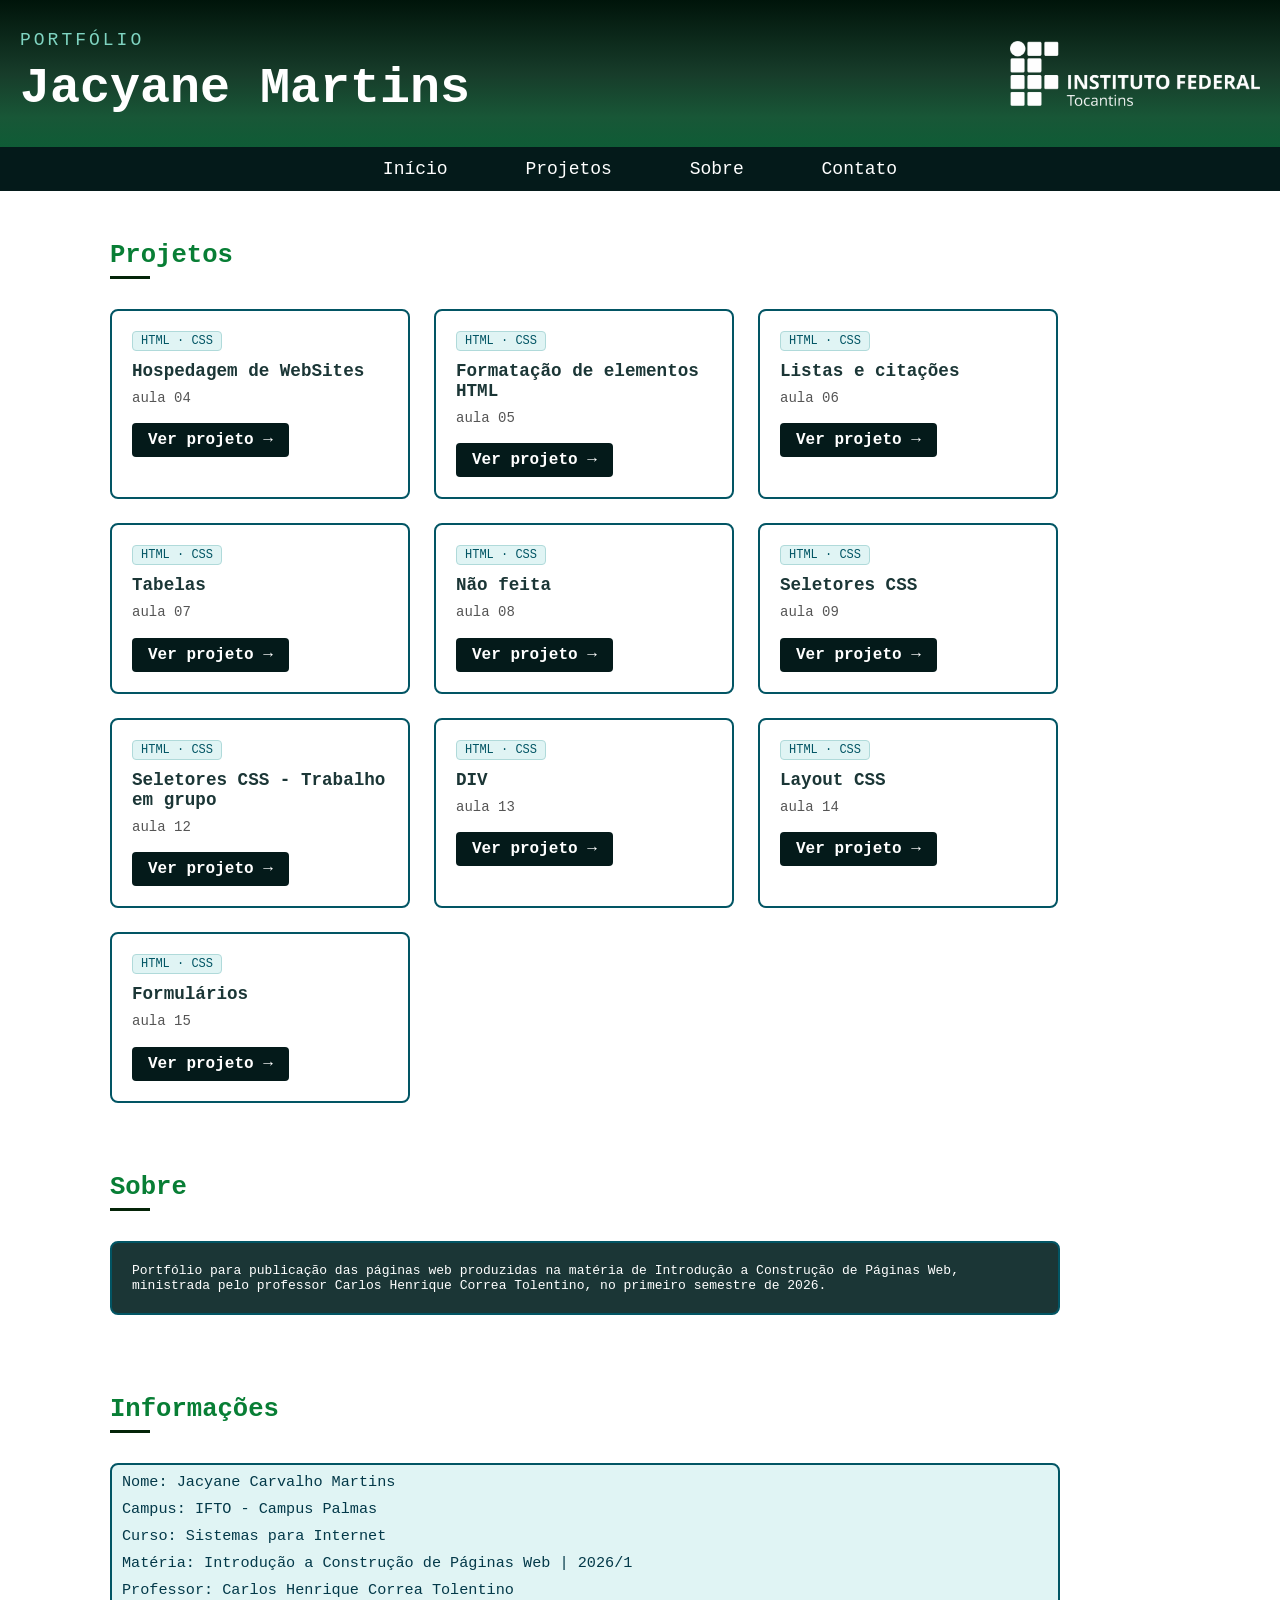
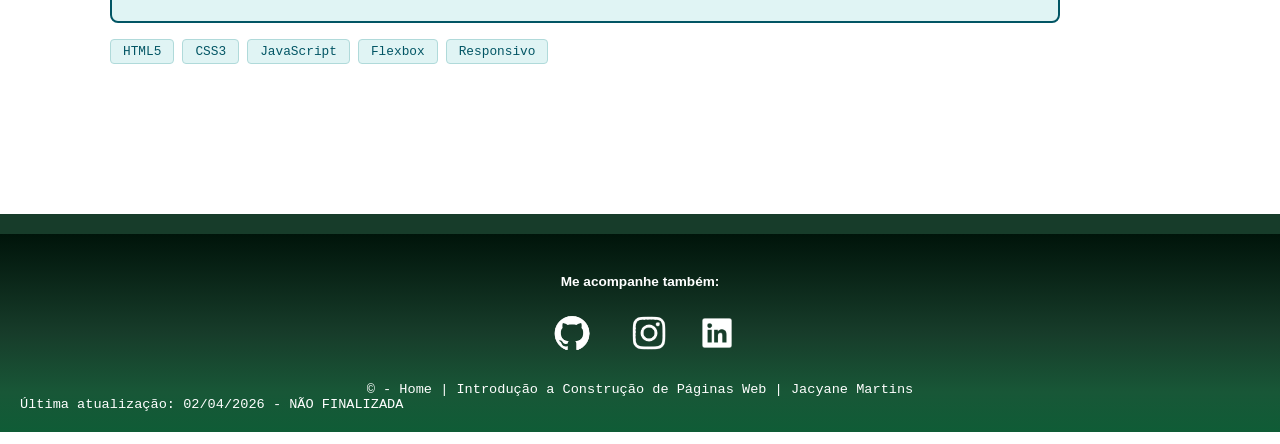
<file: index.html>
<!DOCTYPE html>
<html lang="pt-BR">
<head>
  <meta charset="UTF-8" />
  <meta name="viewport" content="width=device-width, initial-scale=1.0"/>
  <title>Portfólio | Jacyane Martins</title>
  <link rel="stylesheet" href="style.css" />
</head>
<body>

  <header id="inicio">
  <div class="header-text">
    <p class="label">Portfólio</p>
    <h1>Jacyane Martins</h1>
  </div>
  <img id="foto-if" src="logo/ifto-png.png" alt="if" />
</header>

  </header>

  <nav>
    <a href="#inicio">Início</a>
    <a href="#projetos">Projetos</a>
    <a href="#sobre">Sobre</a>
    <a href="#contato">Contato</a>
  </nav>

  <main>

    <section id="projetos">
      <h2>Projetos</h2>
      <div class="section-line"></div>

      <div class="grid-projetos">

        <!-- CARD — copie este bloco para adicionar um novo projeto -->
        <div class="card">
          <span class="card-tag">HTML · CSS</span>
          <h3>Hospedagem de WebSites</h3>
          <p>aula 04</p>
          <a class="btn-ver" href="hospedagem-icpw/hospedagem_aula04.html" target="_blank">Ver projeto →</a>
        </div>
        <!-- FIM DO CARD -->

        <div class="card">
          <span class="card-tag">HTML · CSS</span>
          <h3>Formatação de elementos HTML</h3>
          <p>aula 05</p>
          <a class="btn-ver" href="coraline-icpw/index.html" target="_blank">Ver projeto →</a>
        </div>

        <div class="card">
          <span class="card-tag">HTML · CSS</span>
          <h3>Listas e citações</h3>
          <p>aula 06</p>
          <a class="btn-ver" href="listas-citacoes-icpw/index.html" target="_blank">Ver projeto →</a>
        </div>

         <div class="card">
          <span class="card-tag">HTML · CSS</span>
          <h3>Tabelas</h3>
          <p>aula 07</p>
          <a class="btn-ver" href="nintendo-icpw/index.html" target="_blank">Ver projeto →</a>
        </div>

         <div class="card">
          <span class="card-tag">HTML · CSS</span>
          <h3>Não feita</h3>
          <p>aula 08</p>
          <a class="btn-ver" href="" target="_blank">Ver projeto →</a>
        </div>

         <div class="card">
          <span class="card-tag">HTML · CSS</span>
          <h3>Seletores CSS</h3>
          <p>aula 09</p>
          <a class="btn-ver" href="seletores-icpw/index.html" target="_blank">Ver projeto →</a>
        </div>

        <div class="card">
          <span class="card-tag">HTML · CSS</span>
          <h3>Seletores CSS - Trabalho em grupo</h3>
          <p>aula 12</p>
          <a class="btn-ver" href="https://vd-css.github.io/Nav---ICPW/" target="_blank">Ver projeto →</a>
        </div>

        <div class="card">
          <span class="card-tag">HTML · CSS</span>
          <h3>DIV</h3>
          <p>aula 13</p>
          <a class="btn-ver" href="" target="_blank">Ver projeto →</a>
        </div>
        
        <div class="card">
          <span class="card-tag">HTML · CSS</span>
          <h3>Layout CSS</h3>
          <p>aula 14</p>
          <a class="btn-ver" href="S.O.S-Blog(final).html" target="_blank">Ver projeto →</a>
        </div>

         <div class="card">
          <span class="card-tag">HTML · CSS</span>
          <h3>Formulários</h3>
          <p>aula 15</p>
          <a class="btn-ver" href="Travel-hub_TecnologiasWeb/Agencia_TecnologiasWeb/index_travel.html" target="_blank">Ver projeto →</a>
        </div>
      </div>
    </section>

    <section id="sobre">
      <h2>Sobre</h2>
      <div class="section-line"></div>

      <div class="sobre-info">

          <div>
            <p>Portfólio para publicação das páginas web produzidas na matéria de Introdução a Construção de Páginas Web, ministrada pelo professor Carlos Henrique Correa Tolentino, no primeiro semestre de 2026.</p>
          </div>

      </div>

      <h2>Informações</h2>
      <div class="section-line"></div>

        <div class="sobre-dados">
          <ul>
                    <li>Nome: Jacyane Carvalho Martins</li>
                    <li>Campus: IFTO - Campus Palmas</li>
                    <li>Curso: Sistemas para Internet</li>
                    <li>Matéria: Introdução a Construção de Páginas Web | 2026/1</li>
                    <li>Professor: Carlos Henrique Correa Tolentino </li>
          </ul>
      </div>
      </div>


      <div class="habilidades">
        <span class="habilidade">HTML5</span>
        <span class="habilidade">CSS3</span>
        <span class="habilidade">JavaScript</span>
        <span class="habilidade">Flexbox</span>
        <span class="habilidade">Responsivo</span>
      </div>
    </section>

  </main>

  <footer id="contato">
      <div class="redes-sociais">
        <h4>Me acompanhe também:</h4>
        <div class="icones-sociais">
          <a href="https://github.com/Izzieee" target="_blank" aria-label="Nossa página no GitHub">
            <img id="icone-github" src="logo/github.png" alt="GitHub" />
          </a>
          <a href="https://www.instagram.com/jacy_martins_" target="_blank" aria-label="Nosso perfil no Instagram">
            <img src="logo/instagram.png" alt="Instagram" />
          </a>
          <a href="https://www.linkedin.com/in/jacyane-martins-a6b0723a3?utm_source=share_via&utm_content=profile&utm_medium=member_android" target="_blank" aria-label="Nossa página no LinkedIn">
            <img src="logo/linkedln.png" alt="LinkedIn" />
          </a>
        </div>
      </div>

      <p> &copy; - Home | Introdução a Construção de Páginas Web | Jacyane Martins</p>
      <p style="text-align: left;">Última atualização: 02/04/2026 - NÃO FINALIZADA</p>
    </footer>

</body>
</html>
</file>
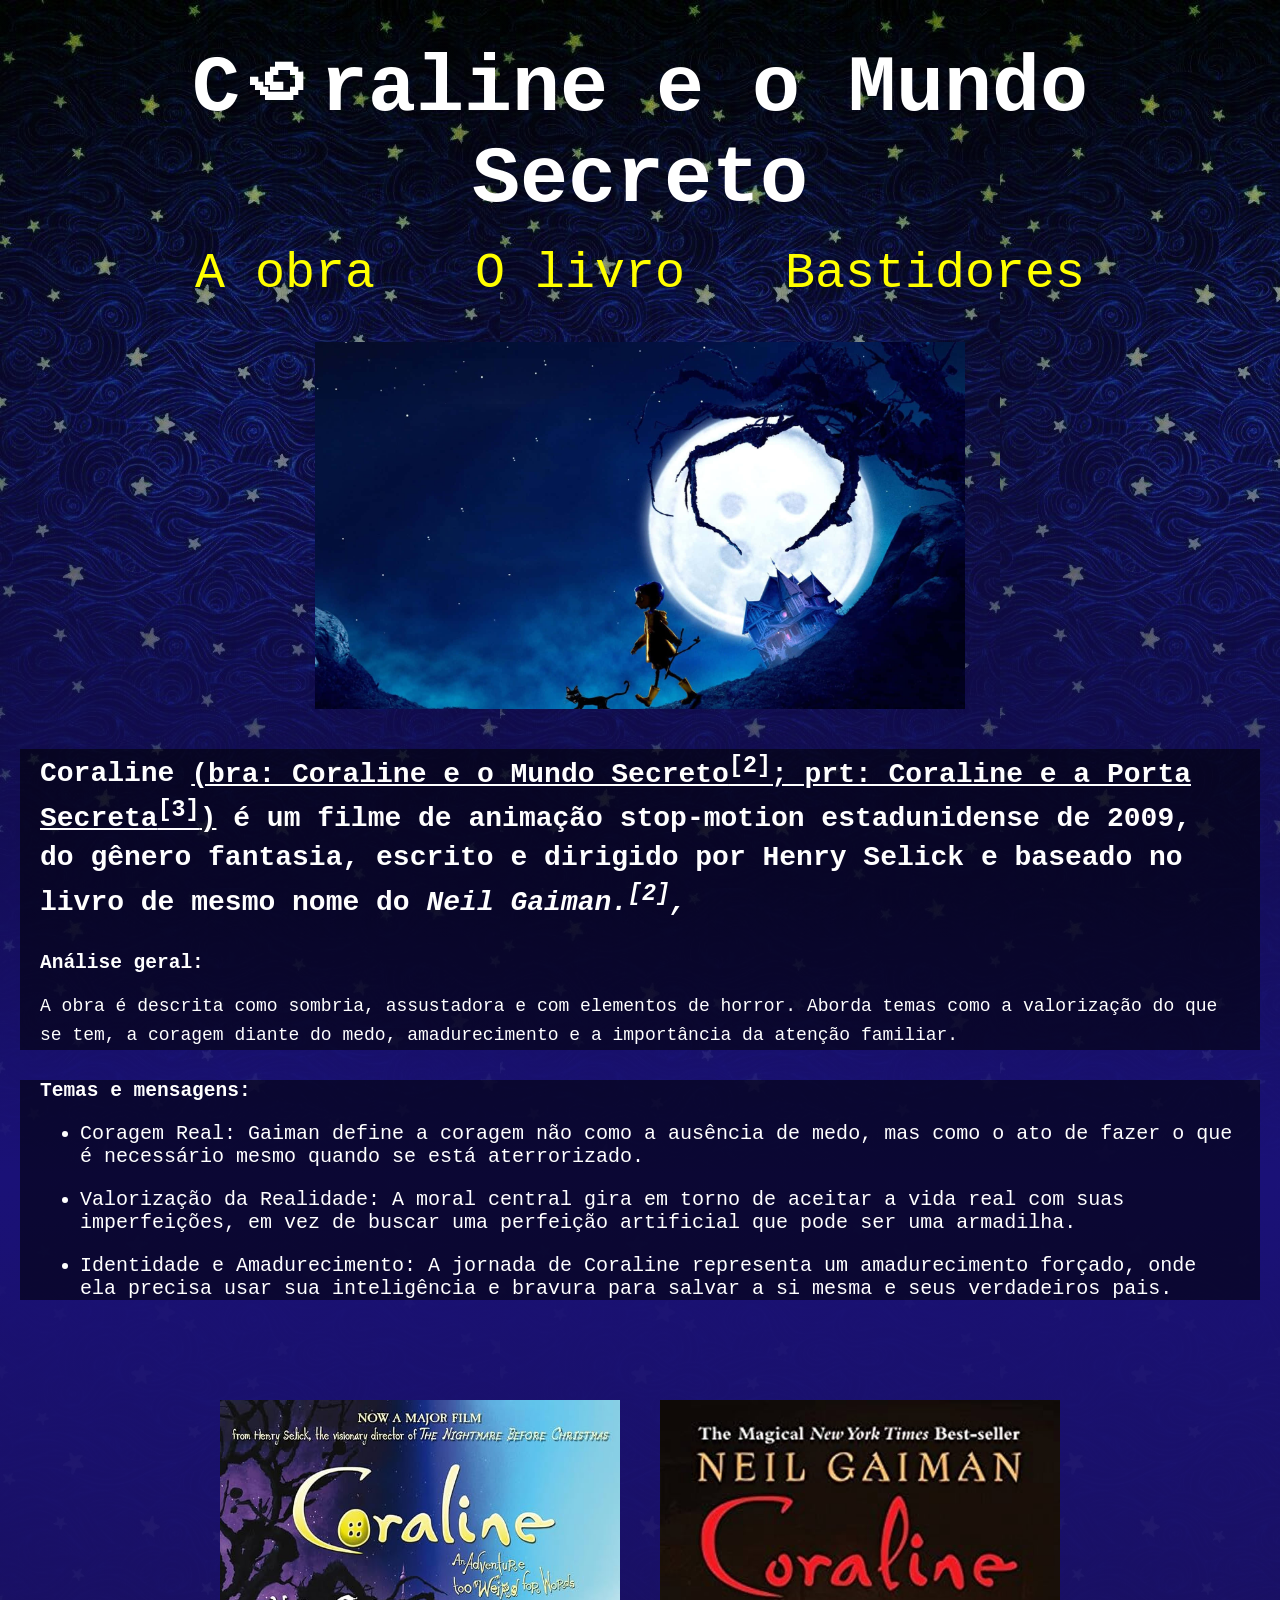
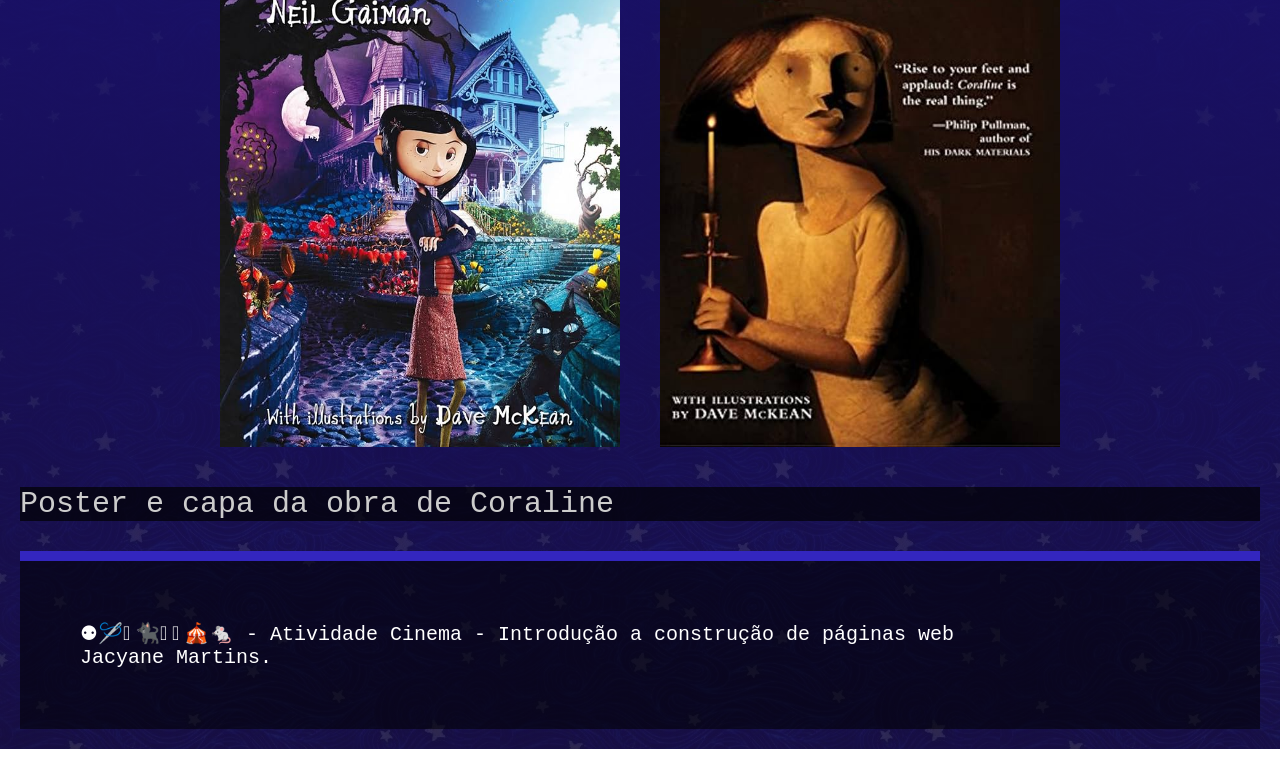
<file: coraline-icpw/index.html>
<!-- Site que contenha pelo menos duas páginas.
Tema de cinema, falar sobre algum filme, páginas linkadas entre si,
utilizando a formatação dos elementos no atributo style e as tags de
formatação apresentadas.

- conteúdo geral do filme
- livro
- criação do filme em Stop Motion
background-image: linear-gradient(#000000, #28207f,#190f49 ); -->

<!DOCTYPE html>
<html lang="pt-BR">

<head>
    <meta charset="UTF-8">
    <title>Coraline e o Mundo Secreto &star;</title>
</head>

<body style="background-image: linear-gradient(#0000003f, #1a1177, #190f49e2), url(img/estrelas.jpg); color: white; margin: 0; padding: 20px; font-family: monospace;">
    <header style="text-align: center;">
        <h1 style="color: white; font-size: 80px; margin: 20px 0;">C꩜raline e o Mundo Secreto</h1>
        <nav style="display: flex; gap: 100px; justify-content: center; font-size: 50px; margin-bottom: 40px;">
            <a style="color: yellow; text-decoration: none;" href="index.html">A obra</a>
            <a style="color: yellow; text-decoration: none;" href="livro.html">O livro</a>
            <a style="color: yellow; text-decoration: none;" href="bastidores.html">Bastidores</a>
        </nav>
    </header>

    <div style="display: flex; justify-content: center; margin-bottom: 40px;">
        <img src="img/coraline-home.jpg" style="width: 650px; max-width: 100%; height: auto; display: block;">
    </div>

    <div style="max-width: 1200px; margin: 0 auto; padding: 0 20px; background-color:  #00000594;">
        <h3 style="font-size: 28px; line-height: 1.4; margin-bottom: 30px;">
            <b>Coraline</b> <u>(bra: Coraline e o Mundo Secreto<sup>[2]</sup>; prt: Coraline e a Porta Secreta<sup>[3]</sup>)</u>
            é um filme de animação stop-motion estadunidense de 2009, do gênero fantasia,
            escrito e dirigido por Henry Selick e baseado no livro de mesmo nome do <em>Neil Gaiman.<sup>[2]</sup>,</em>
        </h3>
        <h2>Análise geral:</h2>
        <p style="font-size: 18px; line-height: 1.6; margin-bottom: 30px;">
             A obra é descrita como sombria, assustadora e com elementos de horror. Aborda temas como a valorização do que se tem, a coragem diante do medo, amadurecimento e a importância da atenção familiar.
        </p>
    </div>
    <div style="max-width: 1200px; margin: 0 auto; padding: 0 20px; background-color: #00000594;">
        <h2>Temas e mensagens:</h2>
        <ul style="font-size: 20px;">
            <li style="margin-bottom: 20px;">Coragem Real: Gaiman define a coragem não como a ausência de medo, mas como o ato de fazer o que é necessário mesmo quando se está aterrorizado.</li>
            <li style="margin-bottom: 20px;">Valorização da Realidade: A moral central gira em torno de aceitar a vida real com suas imperfeições, em vez de buscar uma perfeição artificial que pode ser uma armadilha.</li>
            <li>Identidade e Amadurecimento: A jornada de Coraline representa um amadurecimento forçado, onde ela precisa usar sua inteligência e bravura para salvar a si mesma e seus verdadeiros pais. </li>
        </ul>
    </div>

        <div style="display: flex; gap: 40px; justify-content: center; margin-top: 100px;">
            <img src="img/cartaz.jpg" alt="Cartaz do filme Coraline"
                style="width: 400px; max-width: 100%; height: auto; display: block; margin-bottom: 10px;">
             <img src="img/livro.jpg" alt="livro do filme Coraline"
                style="width: 400px; max-width: 100%; height: auto; display: block; margin-bottom: 10px;">
        </div>
        <pre style="font-size: 16px; color: #ccc; justify-self: center; background-color: #000000b1; font-size: 30px;">Poster e capa da obra de Coraline</pre>
    <footer  style=" background-color: #00000594; border-top: 10px solid #3326bf; padding: 60px; font-size: 20px;">
       ⚉🪡𓆣🐈‍⬛𓋼𓍊🎪🐁 - Atividade Cinema - Introdução a construção de páginas web<br>Jacyane Martins.
    </footer>

</body>

</html>
</file>
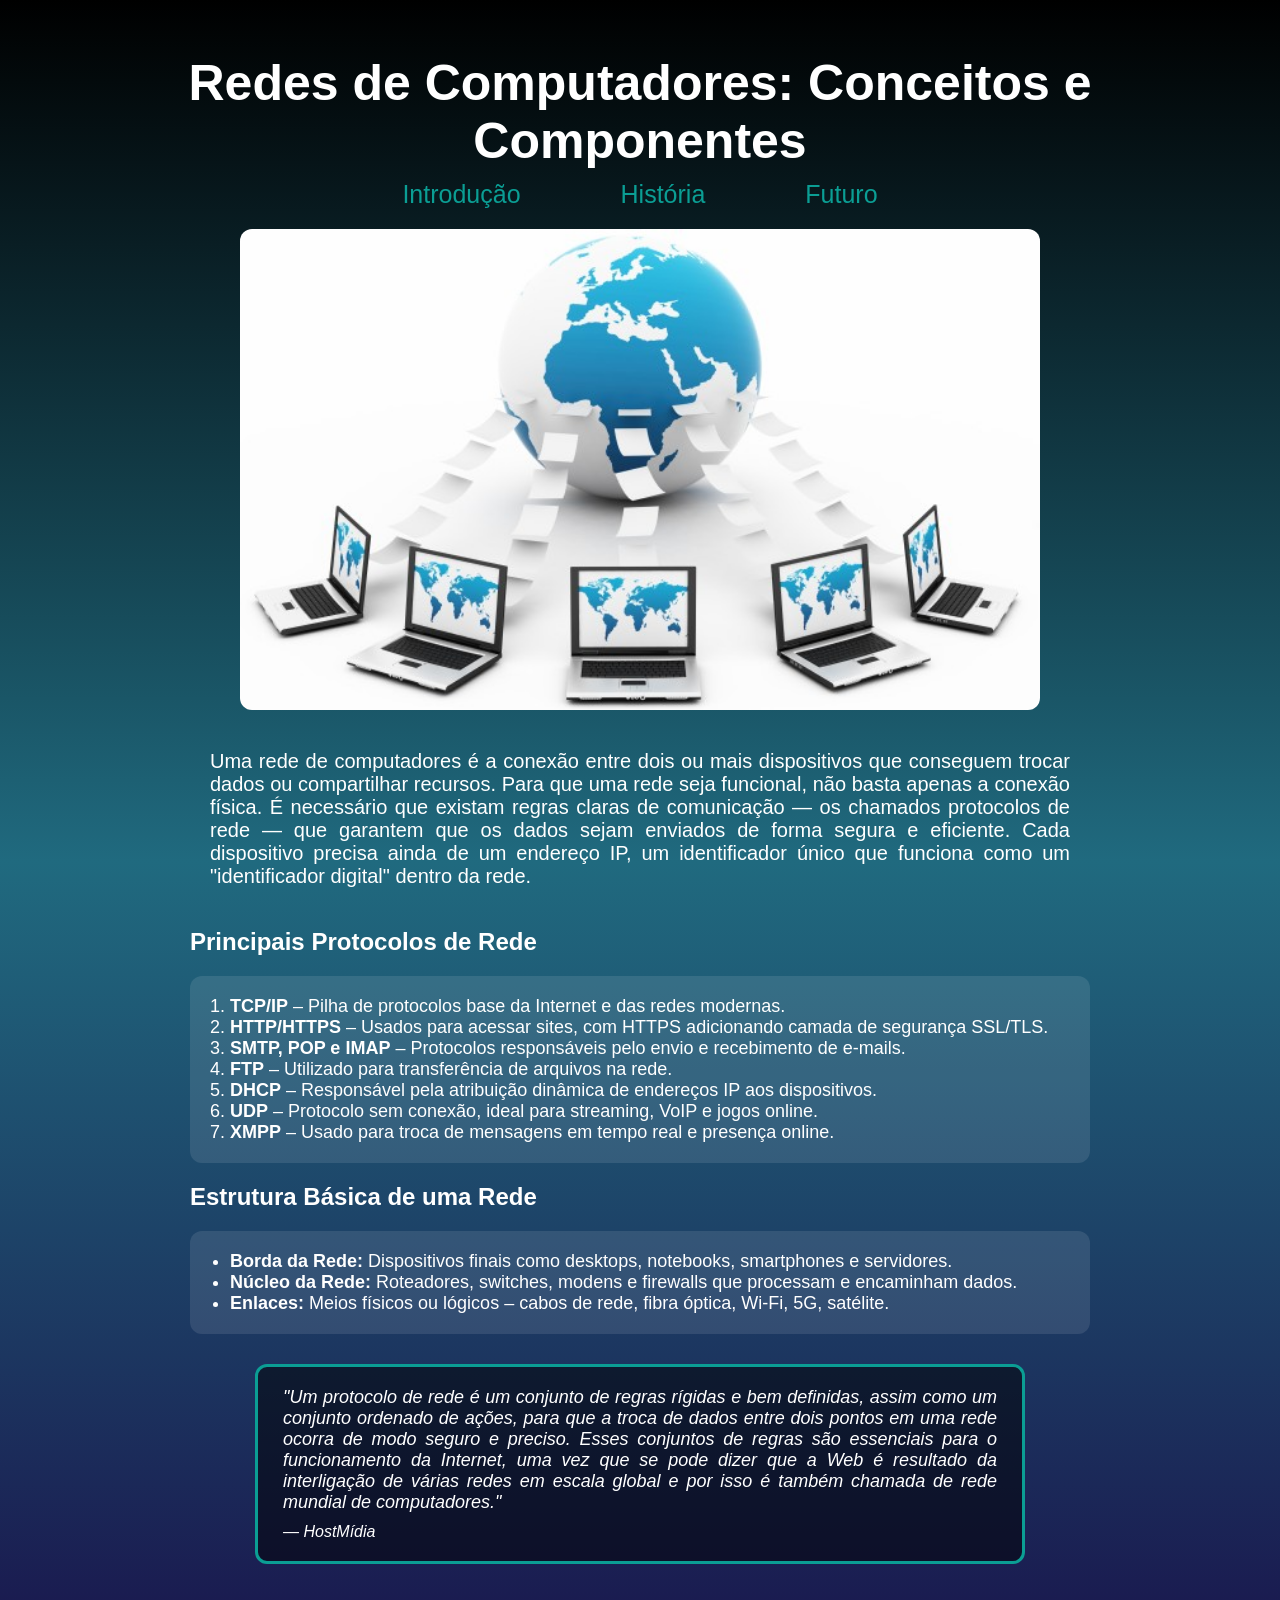
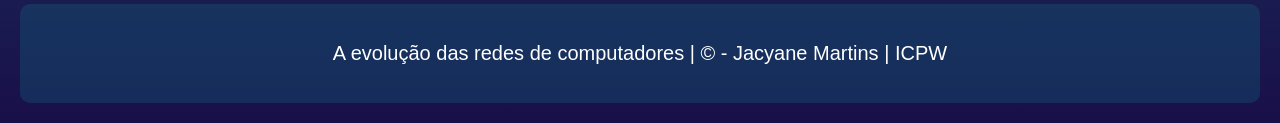
<file: listas-citacoes-icpw/index.html>
<!DOCTYPE html>
<html lang="pt-BR">

<head>
    <meta charset="UTF-8">
    <meta name="viewport" content="width=device-width, initial-scale=1.0">
    <title>Redes de Computadores | Conceitos e Componentes</title>
</head>

<body
    style="background: linear-gradient(#000000, #206a7f, #190f49); color: white; margin: 0; padding: 20px; text-align: center; font-family: Arial, Helvetica, sans-serif">
    <header>
        <h1 style="font-size: 50px; margin-bottom: 10px;">Redes de Computadores: Conceitos e Componentes</h1>
        <nav style="font-size: 25px; display: flex; justify-content: center; gap: 100px; margin-bottom: 20px;">
            <a href="index.html" style="color: #0b9e94; text-decoration: none;">Introdução</a>
            <a href="historia.html" style="color: #0b9e94; text-decoration: none;">História</a>
            <a href="aplicacoes-futuro.html" style="color: #0b9e94; text-decoration: none;">Futuro</a>
        </nav>
    </header>

    <div>
        <img src="img/redes-1.jpg"
            style="width: 800px; max-width: 100%; height: auto; display: block; margin: 0 auto; border-radius: 12px;">
    </div>

    <div style="max-width: 900px; margin: 0 auto;">
        <p style="padding: 20px; font-size: 20px; text-align: justify;">
            Uma rede de computadores é a conexão entre dois ou mais dispositivos que conseguem trocar dados ou
            compartilhar recursos. Para que uma rede seja funcional, não basta apenas a conexão física. É necessário que
            existam regras claras de comunicação — os chamados protocolos de rede — que garantem que os dados sejam
            enviados de forma segura e eficiente. Cada dispositivo precisa ainda de um endereço IP, um identificador
            único que funciona como um "identificador digital" dentro da rede.
        </p>

        <h2 style="text-align: left; margin-top: 20px;">Principais Protocolos de Rede</h2>

        <ol
            style="text-align: left; font-size: 18px; background: #ffffff1a; padding: 20px 20px 20px 40px; border-radius: 12px;">
            <li><strong>TCP/IP</strong> – Pilha de protocolos base da Internet e das redes modernas.</li>
            <li><strong>HTTP/HTTPS</strong> – Usados para acessar sites, com HTTPS adicionando camada de segurança
                SSL/TLS.</li>
            <li><strong>SMTP, POP e IMAP</strong> – Protocolos responsáveis pelo envio e recebimento de e-mails.</li>
            <li><strong>FTP</strong> – Utilizado para transferência de arquivos na rede.</li>
            <li><strong>DHCP</strong> – Responsável pela atribuição dinâmica de endereços IP aos dispositivos.</li>
            <li><strong>UDP</strong> – Protocolo sem conexão, ideal para streaming, VoIP e jogos online.</li>
            <li><strong>XMPP</strong> – Usado para troca de mensagens em tempo real e presença online.</li>
        </ol>

        <h2 style="text-align: left; margin-top: 20px;">Estrutura Básica de uma Rede</h2>
        <ul
            style="text-align: left; font-size: 18px; background-color: #ffffff1a; padding: 20px 20px 20px 40px; border-radius: 12px;">
            <li><strong>Borda da Rede:</strong> Dispositivos finais como desktops, notebooks, smartphones e servidores.
            </li>
            <li><strong>Núcleo da Rede:</strong> Roteadores, switches, modens e firewalls que processam e encaminham
                dados.</li>
            <li><strong>Enlaces:</strong> Meios físicos ou lógicos – cabos de rede, fibra óptica, Wi-Fi, 5G, satélite.
            </li>
        </ul>
    </div>

    <div style="max-width: 850px; margin: 30px auto;">
        <blockquote cite="https://www.hostmidia.com.br/blog/rede-de-computadores/"
            style="background: #00000080; padding: 20px 25px; border: solid #0b9e94; text-align: justify; font-style: italic; border-radius: 12px;">
            <p style="margin: 0; font-size: 18px;">"Um protocolo de rede é um conjunto de regras rígidas e bem
                definidas, assim como um conjunto ordenado de ações, para que a troca de dados entre dois pontos em uma
                rede ocorra de modo seguro e preciso. Esses conjuntos de regras são essenciais para o funcionamento da
                Internet, uma vez que se pode dizer que a Web é resultado da interligação de várias redes em escala
                global e por isso é também chamada de rede mundial de computadores."</p>
            <footer style="margin-top: 10px;">— HostMídia</footer>
        </blockquote>
    </div>

    <footer style="margin-top: 40px; padding: 18px; font-size: 20px; background-color: #11788643; border-radius: 10px;">
        <p>A evolução das redes de computadores | &copy; - Jacyane Martins | ICPW</p>
    </footer>
</body>

</html>
</file>
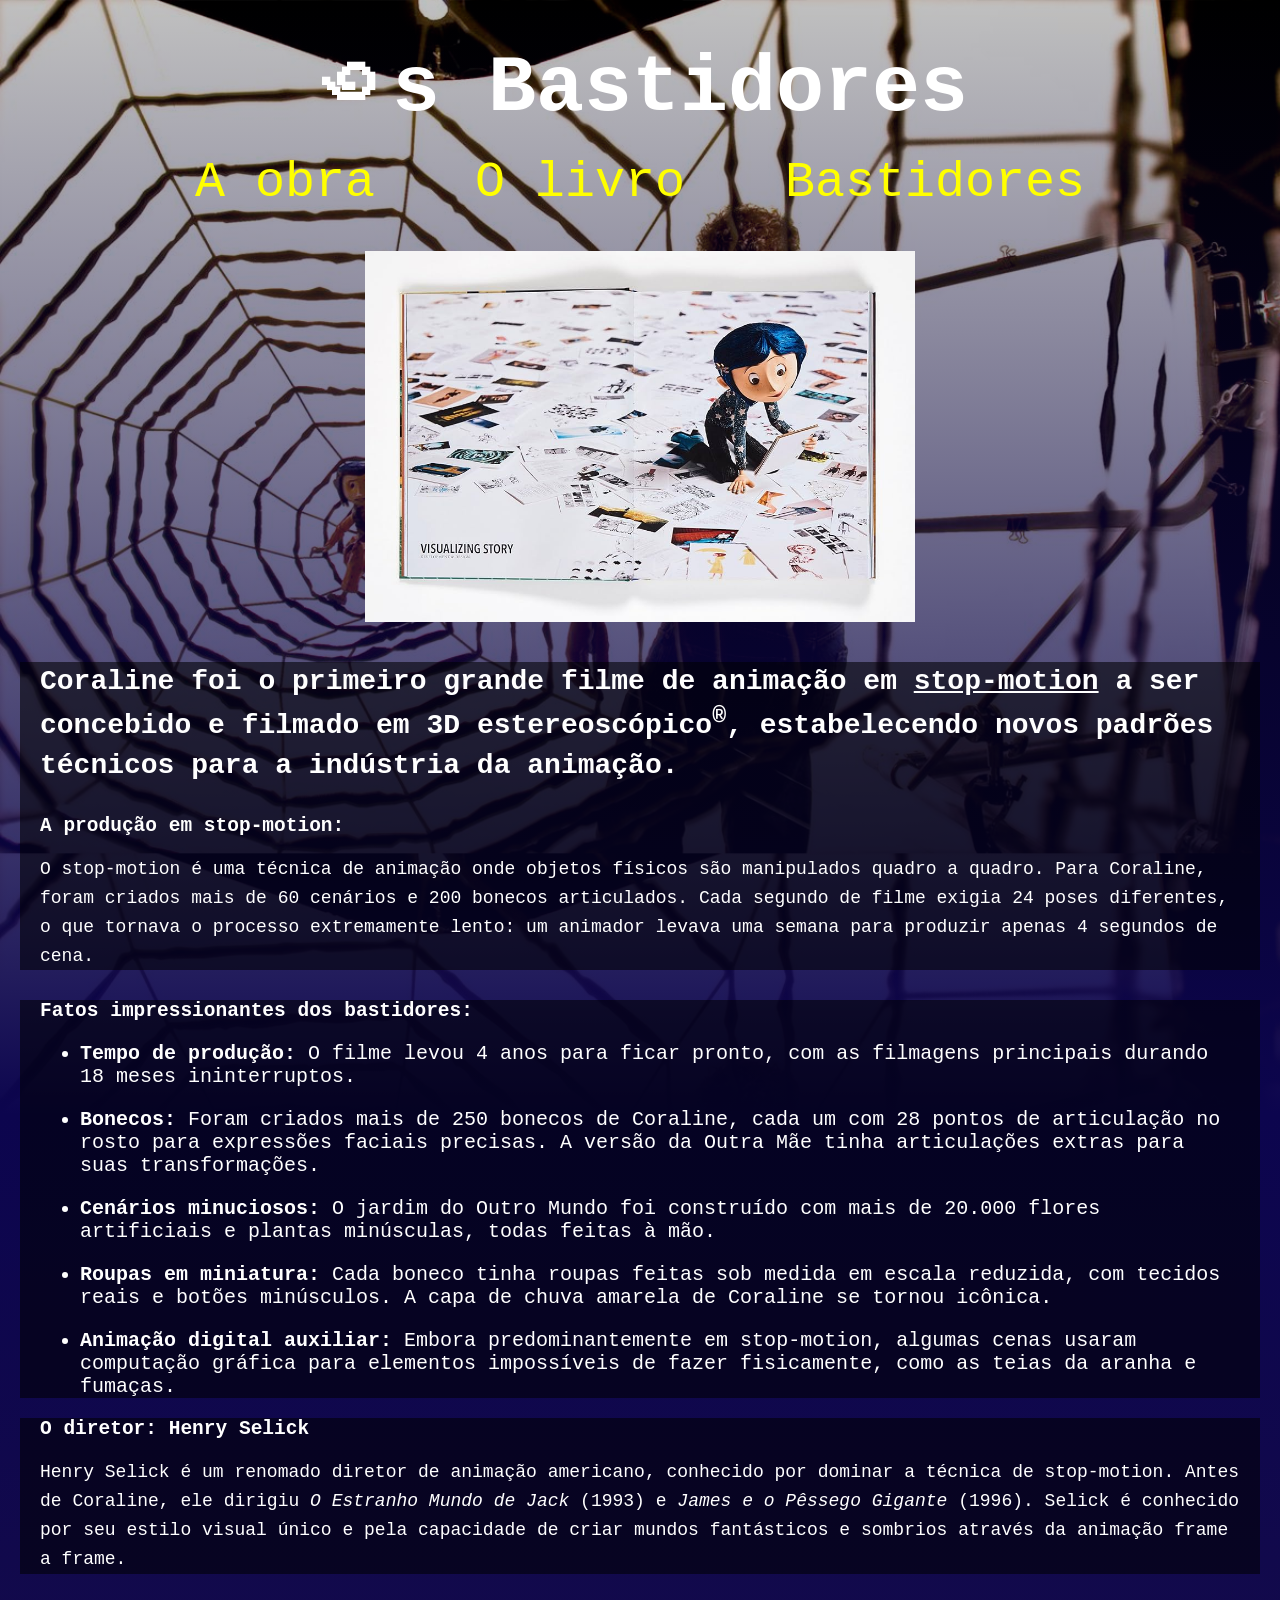
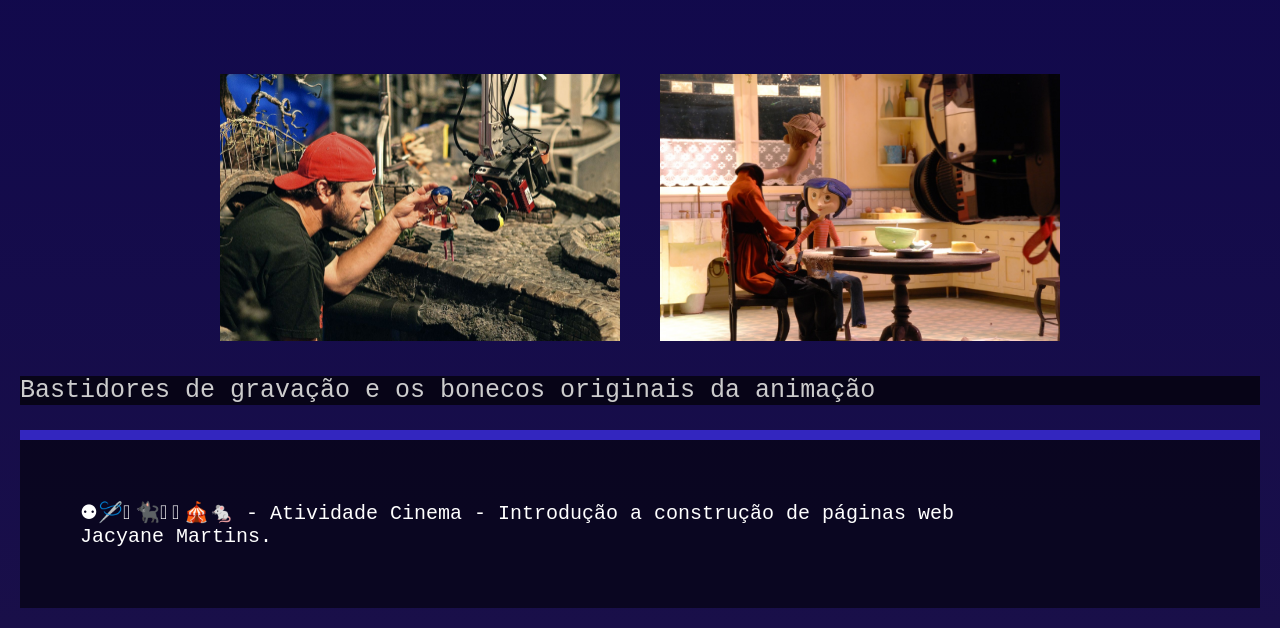
<file: coraline-icpw/bastidores.html>
<!-- Site que contenha pelo menos duas páginas.
Tema de cinema, falar sobre algum filme, páginas linkadas entre si,
utilizando a formatação dos elementos no atributo style e as tags de
formatação apresentadas.

- conteúdo geral do filme
- livro
- criação do filme em Stop Motion
background-image: linear-gradient(#000000, #28207f,#190f49 ); -->

<!DOCTYPE html>
<html lang="pt-BR">

<head>
    <meta charset="UTF-8">
    <title>&star; - Bastidores</title>
</head>

<body style="background-image: linear-gradient(#0000003f, #0c054e, #190f49), url(img/fundo-bastidor.jpg); background-size:100%; color: white; margin: 0; padding: 20px; font-family: monospace;">
    <header style="text-align: center;">
        <h1 style="color: white; font-size: 80px; margin: 20px 0;">꩜s Bastidores</h1>
        <nav style="display: flex; gap: 100px; justify-content: center; font-size: 50px; margin-bottom: 40px;">
            <a style="color: yellow; text-decoration: none;" href="index.html">A obra</a>
            <a style="color: yellow; text-decoration: none;" href="livro.html">O livro</a>
            <a style="color: yellow; text-decoration: none;" href="bastidores.html">Bastidores</a>
        </nav>
    </header>

    <div style="display: flex; justify-content: center; margin-bottom: 40px;">
        <img src="img/81IwM92d6PL._AC_UF1000,1000_QL80_.jpg" alt="Bastidores da animação Coraline" style="width: 550px; max-width: 100%; height: auto; display: block;">
    </div>

    <div style="max-width: 1200px; margin: 0 auto; padding: 0 20px; background-color:  #00000594;">
        <h3 style="font-size: 28px; line-height: 1.4; margin-bottom: 30px;">
            <b>Coraline</b> foi o primeiro grande filme de animação em <u>stop-motion</u> a ser concebido e filmado em <b>3D estereoscópico</b><sup>®</sup>, 
            estabelecendo novos padrões técnicos para a indústria da animação.
        </h3>
        <h2>A produção em stop-motion:</h2>
        <p style="font-size: 18px; line-height: 1.6; margin-bottom: 30px;">
            O stop-motion é uma técnica de animação onde objetos físicos são manipulados quadro a quadro. Para Coraline, foram criados mais de 60 cenários e 200 bonecos articulados. Cada segundo de filme exigia 24 poses diferentes, o que tornava o processo extremamente lento: um animador levava uma semana para produzir apenas 4 segundos de cena.
        </p>
    </div>
    
    <div style="max-width: 1200px; margin: 20px auto; padding: 0 20px; background-color: #00000594;">
        <h2>Fatos impressionantes dos bastidores:</h2>
        <ul style="font-size: 20px;">
            <li style="margin-bottom: 20px;"><b>Tempo de produção:</b> O filme levou 4 anos para ficar pronto, com as filmagens principais durando 18 meses ininterruptos.</li>
            <li style="margin-bottom: 20px;"><b>Bonecos:</b> Foram criados mais de 250 bonecos de Coraline, cada um com 28 pontos de articulação no rosto para expressões faciais precisas. A versão da Outra Mãe tinha articulações extras para suas transformações.</li>
            <li style="margin-bottom: 20px;"><b>Cenários minuciosos:</b> O jardim do Outro Mundo foi construído com mais de 20.000 flores artificiais e plantas minúsculas, todas feitas à mão.</li>
            <li style="margin-bottom: 20px;"><b>Roupas em miniatura:</b> Cada boneco tinha roupas feitas sob medida em escala reduzida, com tecidos reais e botões minúsculos. A capa de chuva amarela de Coraline se tornou icônica.</li>
            <li style="margin-bottom: 20px;"><b>Animação digital auxiliar:</b> Embora predominantemente em stop-motion, algumas cenas usaram computação gráfica para elementos impossíveis de fazer fisicamente, como as teias da aranha e fumaças.</li>
        </ul>
    </div>

    <div style="max-width: 1200px; margin: 20px auto; padding: 0 20px; background-color: #00000594;">
        <h2>O diretor: Henry Selick</h2>
        <p style="font-size: 18px; line-height: 1.6; margin-bottom: 30px;">
            Henry Selick é um renomado diretor de animação americano, conhecido por dominar a técnica de stop-motion. Antes de Coraline, ele dirigiu <i>O Estranho Mundo de Jack</i> (1993) e <i>James e o Pêssego Gigante</i> (1996). Selick é conhecido por seu estilo visual único e pela capacidade de criar mundos fantásticos e sombrios através da animação frame a frame.
        </p>
    </div>

    <div style="display: flex; gap: 40px; justify-content: center; margin-top: 100px;">
        <img src="img/bast-grav.jpg" alt="Henry Selick, diretor do filme"
            style="width: 400px; max-width: 35%; height: auto; display: block; margin-bottom: 10px;">
        <img src="img/346447_BTS_1319.jpg" alt="Bonecos usados na animação"
            style="width: 400px; max-width: 100%; height: auto; display: block; margin-bottom: 10px;">
    </div>
    <pre style="font-size: 16px; color: #ccc; justify-self: center; background-color: #000000b1; font-size: 25px;">Bastidores de gravação e os bonecos originais da animação</pre>
    
    <footer style="background-color: #00000594; border-top: 10px solid #3326bf; padding: 60px; font-size: 20px;">
       ⚉🪡𓆣🐈‍⬛𓋼𓍊🎪🐁 - Atividade Cinema - Introdução a construção de páginas web<br>Jacyane Martins.
    </footer>

</body>

</html>
</file>
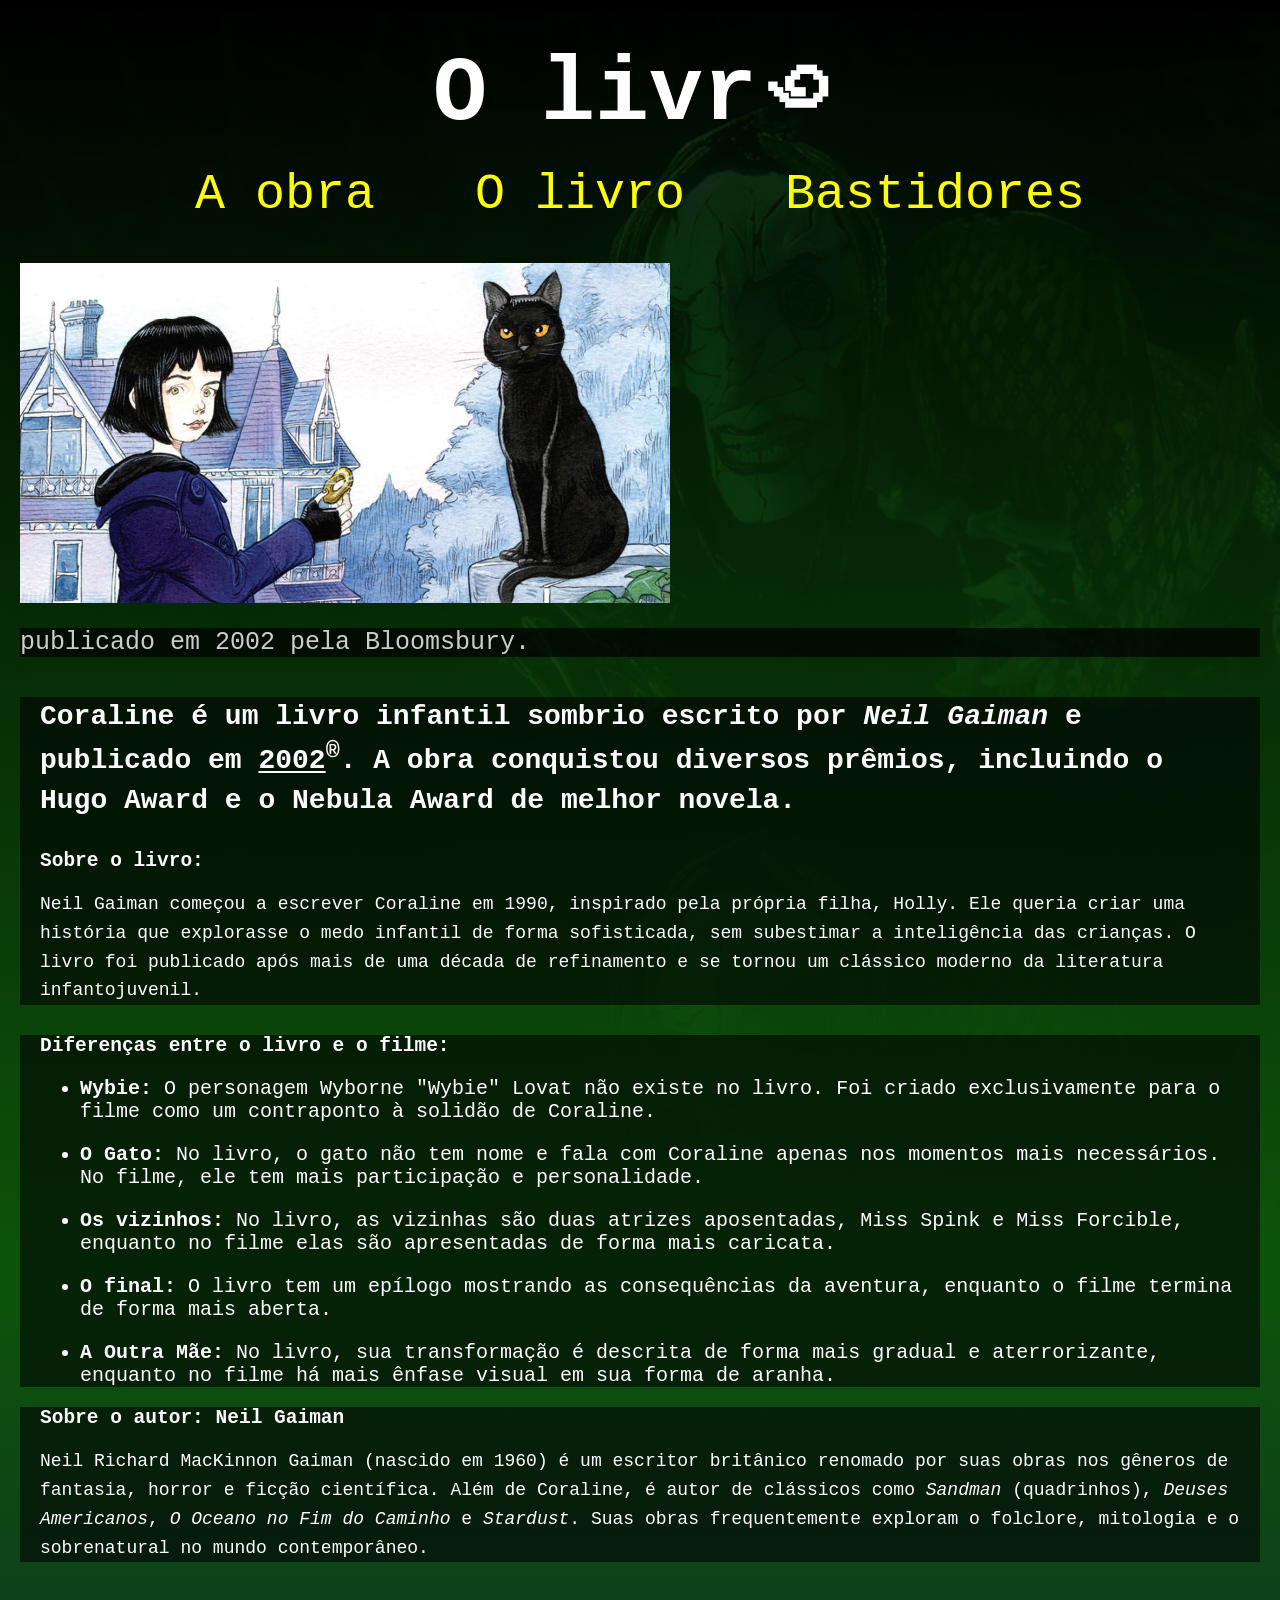
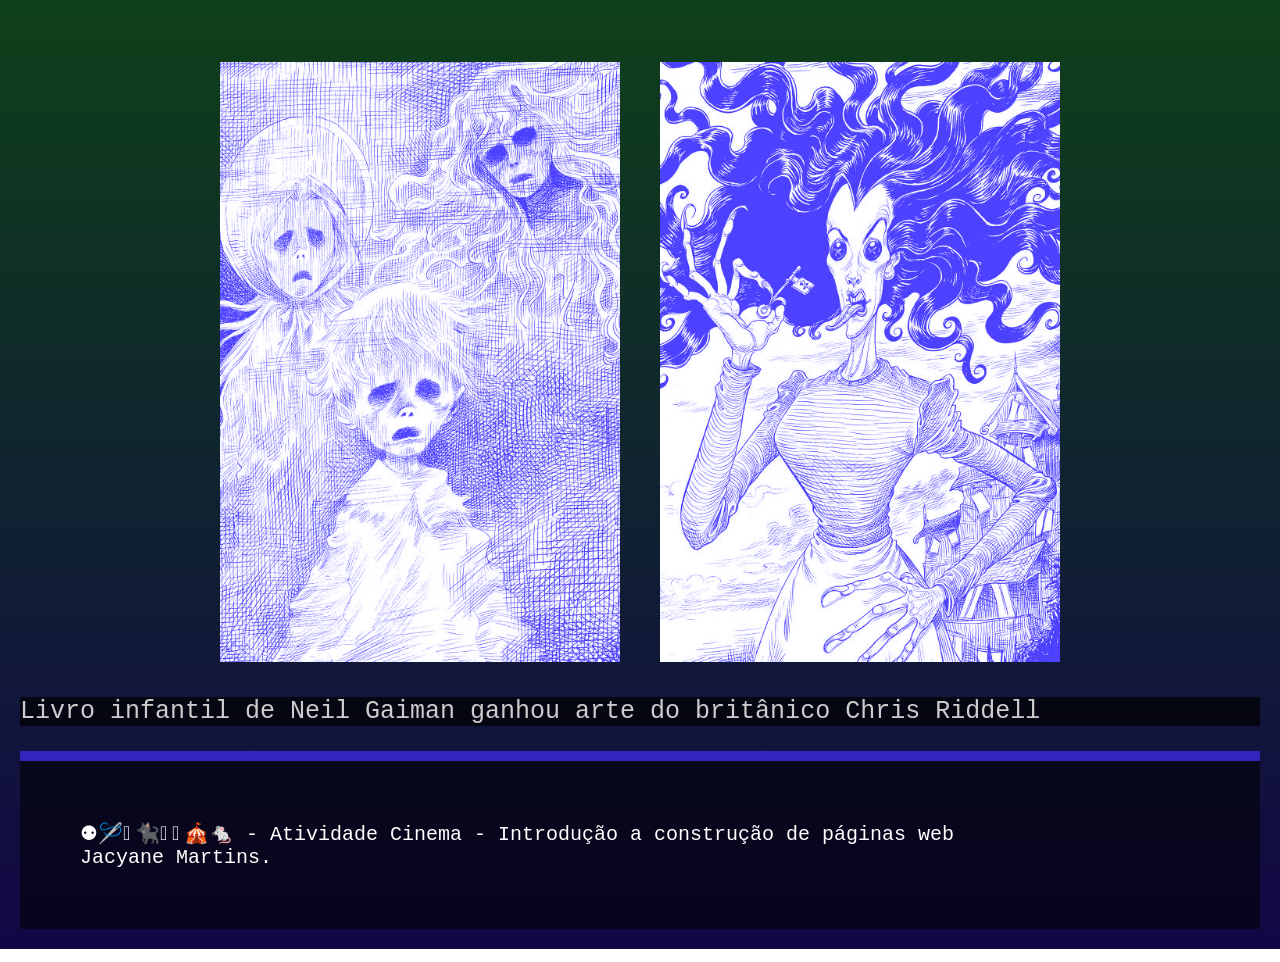
<file: coraline-icpw/livro.html>
<!-- Site que contenha pelo menos duas páginas.
Tema de cinema, falar sobre algum filme, páginas linkadas entre si,
utilizando a formatação dos elementos no atributo style e as tags de
formatação apresentadas.

- conteúdo geral do filme
- livro
- criação do filme em Stop Motion
background-image: linear-gradient(#000000, #28207f,#190f49 ); -->

<!DOCTYPE html>
<html lang="pt-BR">

<head>
    <meta charset="UTF-8">
    <title>&star; -  Livro</title>
</head>

<body style="background-image: linear-gradient(#000000dc, #0d540a, #120746), url(img/cartoon-coraline-dark-horror-wallpaper-preview.jpg); background-size: 100%; color: white; margin: 0; padding: 20px; font-family: monospace;">
    <header style="text-align: center;">
        <h1 style="color: white; font-size: 90px; margin: 20px 0;">O livr꩜</h1>
        <nav style="display: flex; gap: 100px; justify-content: center; font-size: 50px; margin-bottom: 40px;">
            <a style="color: yellow; text-decoration: none;" href="index.html">A obra</a>
            <a style="color: yellow; text-decoration: none;" href="livro.html">O livro</a>
            <a style="color: yellow; text-decoration: none;" href="bastidores.html">Bastidores</a>
        </nav>
    </header>

    <div style="display: flexbox; justify-content: center; margin-bottom: 40px;">
        <img src="img/arte-livro.jpg" alt="Capa do livro Coraline" style="width: 650px; max-width: 100%; height: auto; display: block; justify-self: center;">
        <pre style="font-size: 16px; color: #ccc; justify-self: center; background-color: #000000b1; font-size: 25px;">publicado em 2002 pela Bloomsbury.</pre>
    </div>

    <div style="max-width: 1200px; margin: 0 auto; padding: 0 20px; background-color:  #00000594;">
        <h3 style="font-size: 28px; line-height: 1.4; margin-bottom: 30px;">
            <b>Coraline</b> é um livro infantil sombrio escrito por <em>Neil Gaiman</em> e publicado em <u>2002</u><sup>®</sup>. 
            A obra conquistou diversos prêmios, incluindo o <b>Hugo Award</b> e o <b>Nebula Award</b> de melhor novela.
        </h3>
        <h2>Sobre o livro:</h2>
        <p style="font-size: 18px; line-height: 1.6; margin-bottom: 30px;">
            Neil Gaiman começou a escrever Coraline em 1990, inspirado pela própria filha, Holly. Ele queria criar uma história que explorasse o medo infantil de forma sofisticada, sem subestimar a inteligência das crianças. O livro foi publicado após mais de uma década de refinamento e se tornou um clássico moderno da literatura infantojuvenil.
        </p>
    </div>
    
    <div style="max-width: 1200px; margin: 20px auto; padding: 0 20px; background-color: #00000594;">
        <h2>Diferenças entre o livro e o filme:</h2>
        <ul style="font-size: 20px;">
            <li style="margin-bottom: 20px;"><b>Wybie:</b> O personagem Wyborne "Wybie" Lovat não existe no livro. Foi criado exclusivamente para o filme como um contraponto à solidão de Coraline.</li>
            <li style="margin-bottom: 20px;"><b>O Gato:</b> No livro, o gato não tem nome e fala com Coraline apenas nos momentos mais necessários. No filme, ele tem mais participação e personalidade.</li>
            <li style="margin-bottom: 20px;"><b>Os vizinhos:</b> No livro, as vizinhas são duas atrizes aposentadas, Miss Spink e Miss Forcible, enquanto no filme elas são apresentadas de forma mais caricata.</li>
            <li style="margin-bottom: 20px;"><b>O final:</b> O livro tem um epílogo mostrando as consequências da aventura, enquanto o filme termina de forma mais aberta.</li>
            <li style="margin-bottom: 20px;"><b>A Outra Mãe:</b> No livro, sua transformação é descrita de forma mais gradual e aterrorizante, enquanto no filme há mais ênfase visual em sua forma de aranha.</li>
        </ul>
    </div>

    <div style="max-width: 1200px; margin: 20px auto; padding: 0 20px; background-color: #00000594;">
        <h2>Sobre o autor: Neil Gaiman</h2>
        <p style="font-size: 18px; line-height: 1.6; margin-bottom: 30px;">
            Neil Richard MacKinnon Gaiman (nascido em 1960) é um escritor britânico renomado por suas obras nos gêneros de fantasia, horror e ficção científica. Além de Coraline, é autor de clássicos como <i>Sandman</i> (quadrinhos), <i>Deuses Americanos</i>, <i>O Oceano no Fim do Caminho</i> e <i>Stardust</i>. Suas obras frequentemente exploram o folclore, mitologia e o sobrenatural no mundo contemporâneo.
        </p>
    </div>

    <div style="display: flex; gap: 40px; justify-content: center; margin-top: 100px;">
        <img src="img/cora.jpg" alt="Neil Gaiman, autor do livro"
            style="width: 400px; max-width: 100%; height: auto; display: block; margin-bottom: 10px;">
        <img src="img/ARTE.jpg" alt="Primeira edição do livro Coraline"
            style="width: 400px; max-width: 100%; height: auto; display: block; margin-bottom: 10px;">
    </div>
    <pre style="font-size: 16px; color: #ccc; justify-self: center; background-color: #000000b1; font-size: 25px;">Livro infantil de Neil Gaiman ganhou arte do britânico Chris Riddell</pre>
    
    <footer style="background-color: #00000594; border-top: 10px solid #3326bf; padding: 60px; font-size: 20px;">
       ⚉🪡𓆣🐈‍⬛𓋼𓍊🎪🐁 - Atividade Cinema - Introdução a construção de páginas web<br>Jacyane Martins.
    </footer>

</body>

</html>
</file>
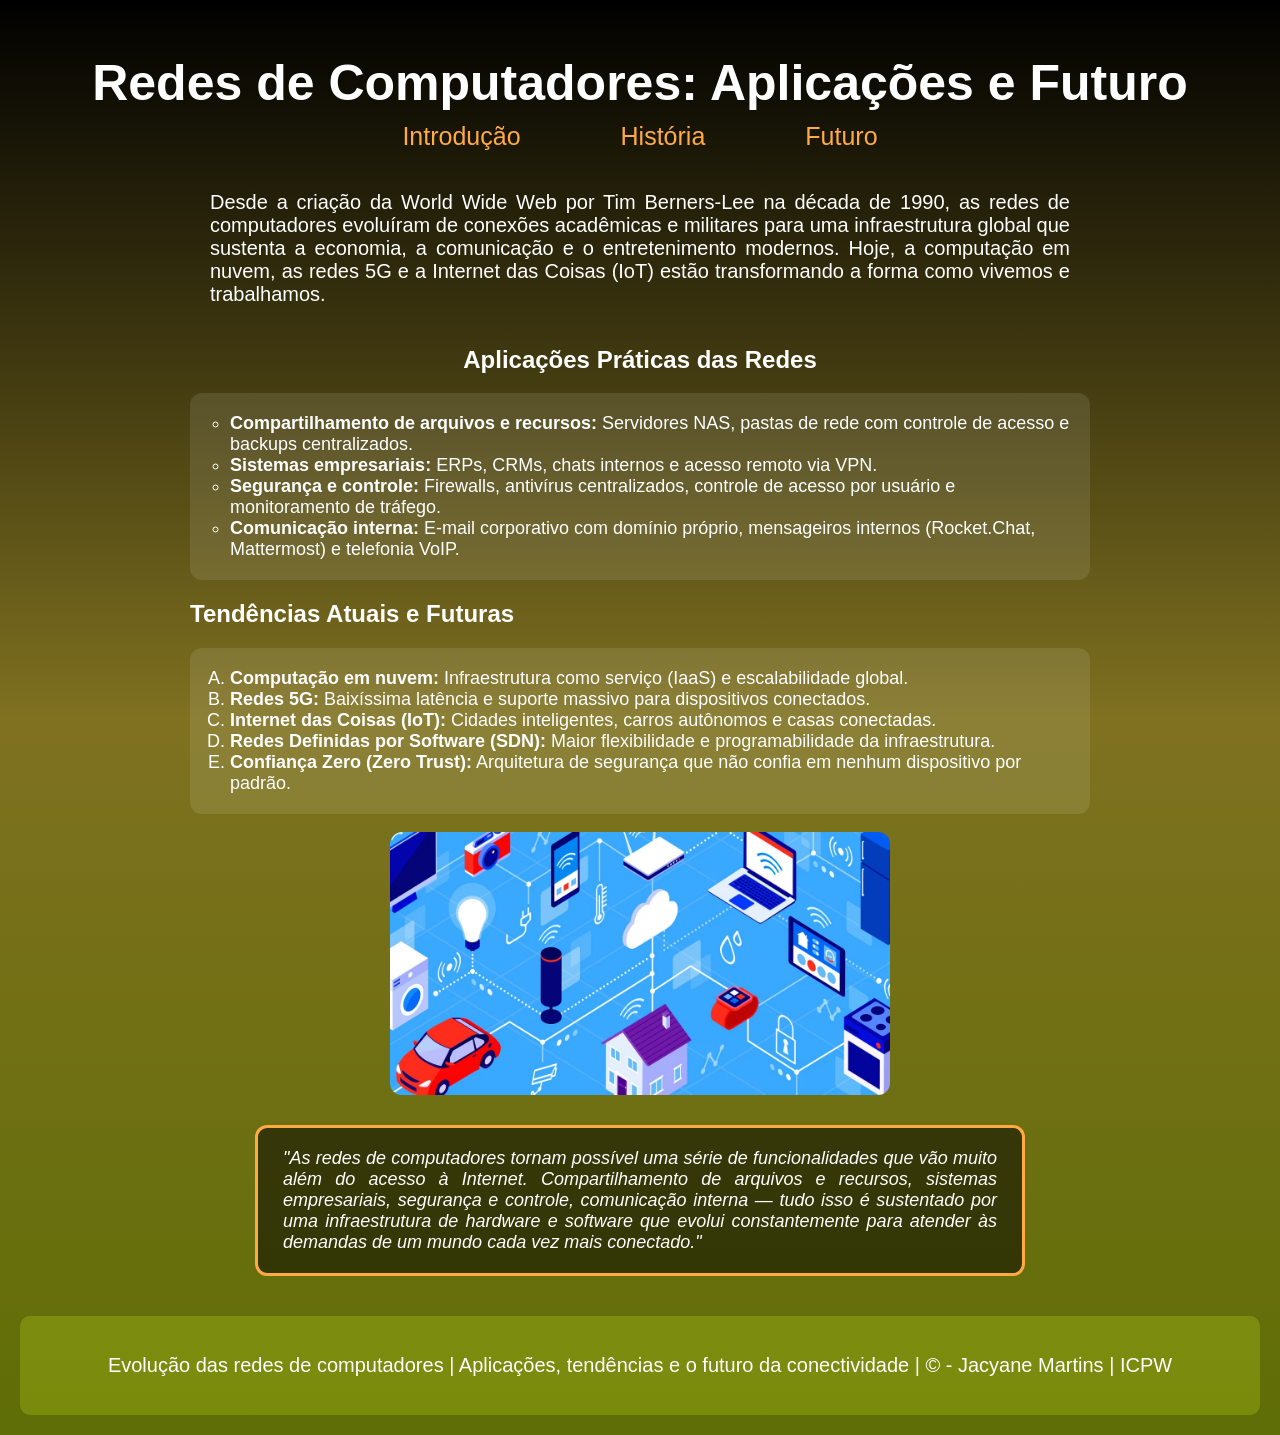
<file: listas-citacoes-icpw/aplicacoes-futuro.html>
<!DOCTYPE html>
<html lang="pt-BR">

<head>
    <meta charset="UTF-8">
    <meta name="viewport" content="width=device-width, initial-scale=1.0">
    <title>Redes de Computadores | Aplicações e Futuro</title>
</head>

<body
    style="background: linear-gradient(#000000, #7f7120, #5f6e06); color: white; margin: 0; padding: 20px; text-align: center; font-family: Arial, Helvetica, sans-serif;">
    <header>
        <h1 style="font-size: 50px; margin-bottom: 10px">Redes de Computadores: Aplicações e Futuro</h1>
        <nav style="display: flex; justify-content: center; gap: 100px; margin-bottom: 20px; font-size: 25px;">
            <a href="index.html" style="color: #ffaa44; text-decoration: none;">Introdução</a>
            <a href="historia.html" style="color: #ffaa44; text-decoration: none;">História</a>
            <a href="aplicacoes-futuro.html" style="color: #ffaa44; text-decoration: none;">Futuro</a>
        </nav>
    </header>

    <div style="max-width: 900px; margin: 0 auto;">
        <p style="padding: 20px; font-size: 20px; text-align: justify;">
            Desde a criação da World Wide Web por Tim Berners-Lee na década de 1990, as redes de computadores evoluíram
            de conexões acadêmicas e militares para uma infraestrutura global que sustenta a economia, a comunicação e o
            entretenimento modernos. Hoje, a computação em nuvem, as redes 5G e a Internet das Coisas (IoT) estão
            transformando a forma como vivemos e trabalhamos.
        </p>

        <h2 style="color: text-align: left; margin-top: 20px;">Aplicações Práticas das Redes</h2>

        <ul
            style="text-align: left; font-size: 18px; background: #ffffff1a; padding: 20px 20px 20px 40px; border-radius: 12px; list-style-type: circle;">
            <li><strong>Compartilhamento de arquivos e recursos:</strong> Servidores NAS, pastas de rede com controle de
                acesso e backups centralizados.</li>
            <li><strong>Sistemas empresariais:</strong> ERPs, CRMs, chats internos e acesso remoto via VPN.</li>
            <li><strong>Segurança e controle:</strong> Firewalls, antivírus centralizados, controle de acesso por
                usuário e monitoramento de tráfego.</li>
            <li><strong>Comunicação interna:</strong> E-mail corporativo com domínio próprio, mensageiros internos
                (Rocket.Chat, Mattermost) e telefonia VoIP.</li>
        </ul>

        <h2 style="text-align: left; margin-top: 20px;">Tendências Atuais e Futuras</h2>
        <ol
            style="text-align: left; font-size: 18px; background: #ffffff1a; padding: 20px 20px 20px 40px; border-radius: 12px;" type="A">
            <li><strong>Computação em nuvem:</strong> Infraestrutura como serviço (IaaS) e escalabilidade global.</li>
            <li><strong>Redes 5G:</strong> Baixíssima latência e suporte massivo para dispositivos conectados.</li>
            <li><strong>Internet das Coisas (IoT):</strong> Cidades inteligentes, carros autônomos e casas conectadas.
            </li>
            <li><strong>Redes Definidas por Software (SDN):</strong> Maior flexibilidade e programabilidade da
                infraestrutura.</li>
            <li><strong>Confiança Zero (Zero Trust):</strong> Arquitetura de segurança que não confia em nenhum
                dispositivo por padrão.</li>
        </ol>
    </div>
    <div>
        <img src="img/iot.webp"
            style="width: 500px; max-width: 100%; height: auto; display: block; margin: 0 auto; border-radius: 12px;">
    </div>

    <div style="max-width: 850px; margin: 30px auto;">
        <blockquote cite="https://www.hostmidia.com.br/blog/rede-de-computadores/"
            style="background: #00000080; border: solid #ffaa44; padding: 20px 25px; text-align: justify; font-style: italic; border-radius: 12px;">
            <p style="margin: 0; font-size: 18px;">"As redes de computadores tornam possível uma série de
                funcionalidades que vão muito além do acesso à Internet. Compartilhamento de arquivos e recursos,
                sistemas empresariais, segurança e controle, comunicação interna — tudo isso é sustentado por uma
                infraestrutura de hardware e software que evolui constantemente para atender às demandas de um mundo
                cada vez mais conectado."</p>
        </blockquote>
    </div>

    <footer style="margin-top: 40px; padding: 18px; font-size: 20px; background-color: #bdde1b43; border-radius: 10px;">
        <p>Evolução das redes de computadores | Aplicações, tendências e o futuro da conectividade | &copy; - Jacyane Martins | ICPW</p>
    </footer>
</body>

</html>
</file>
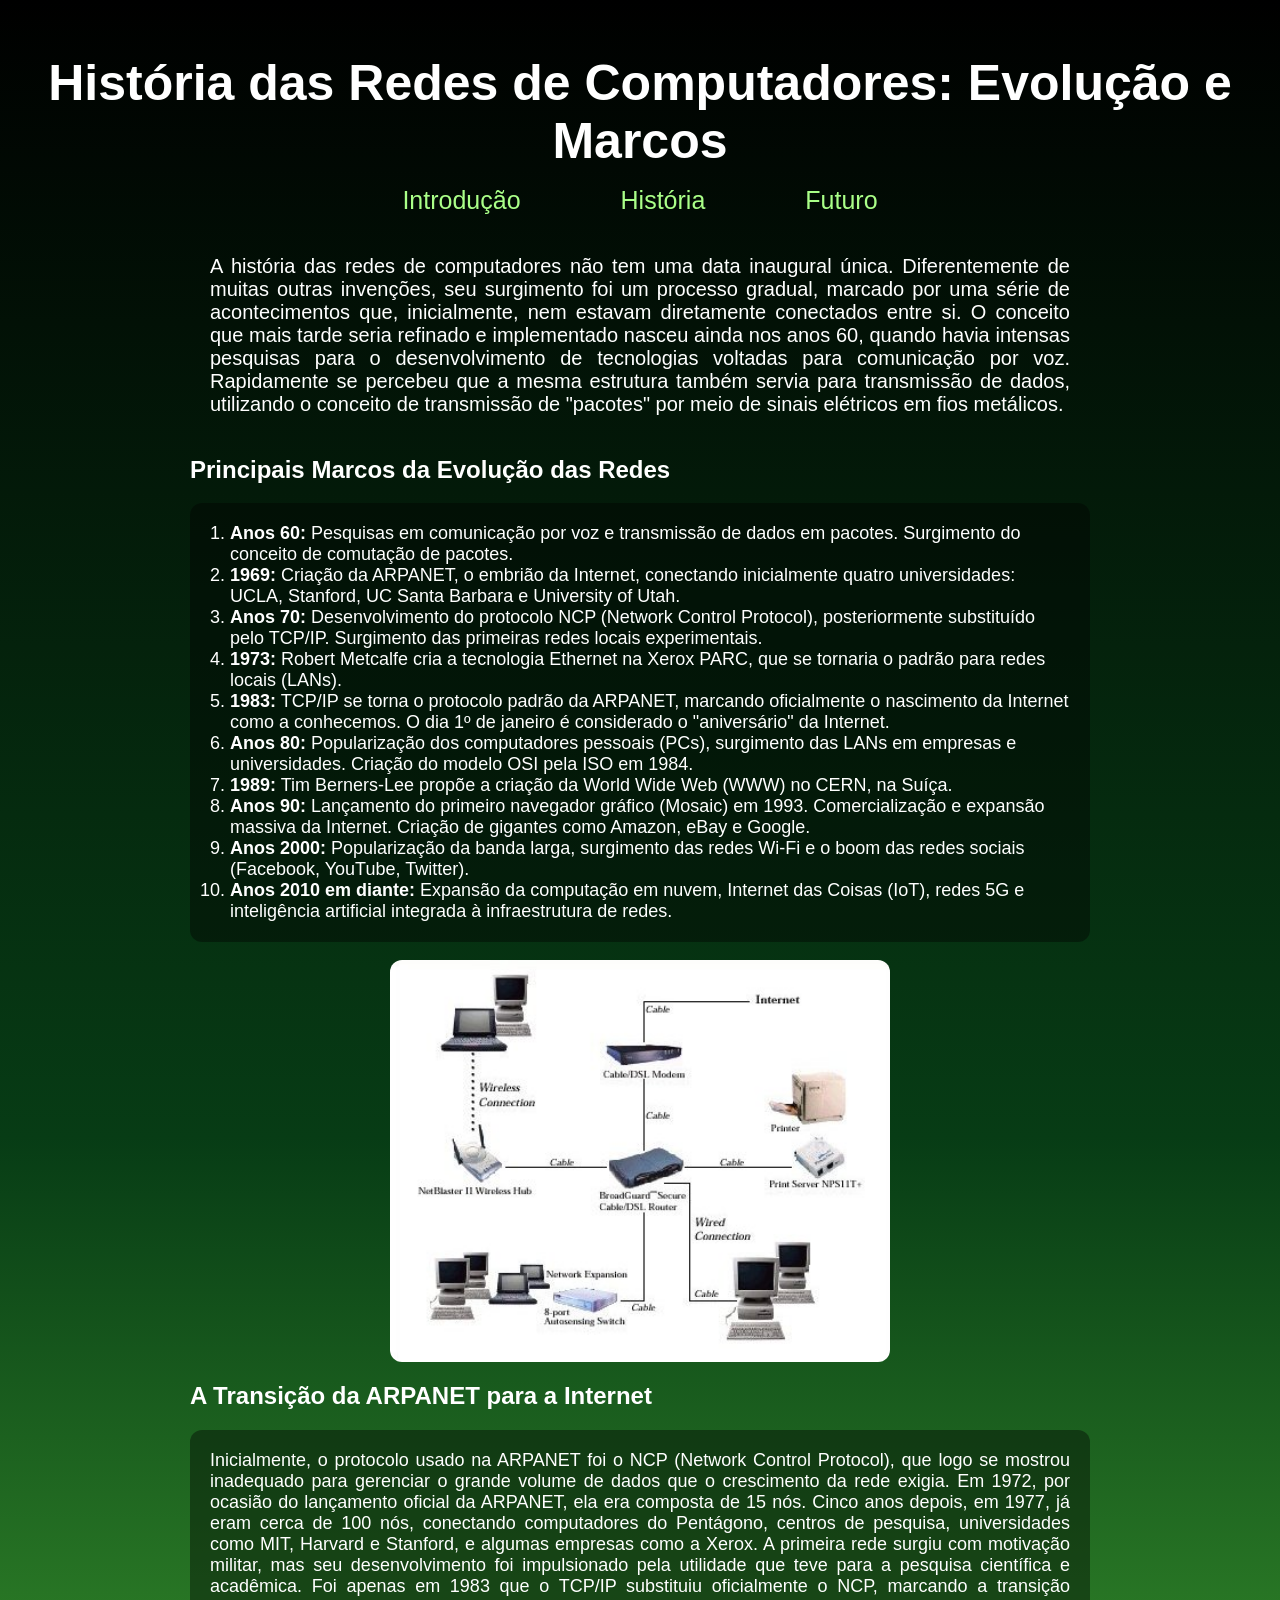
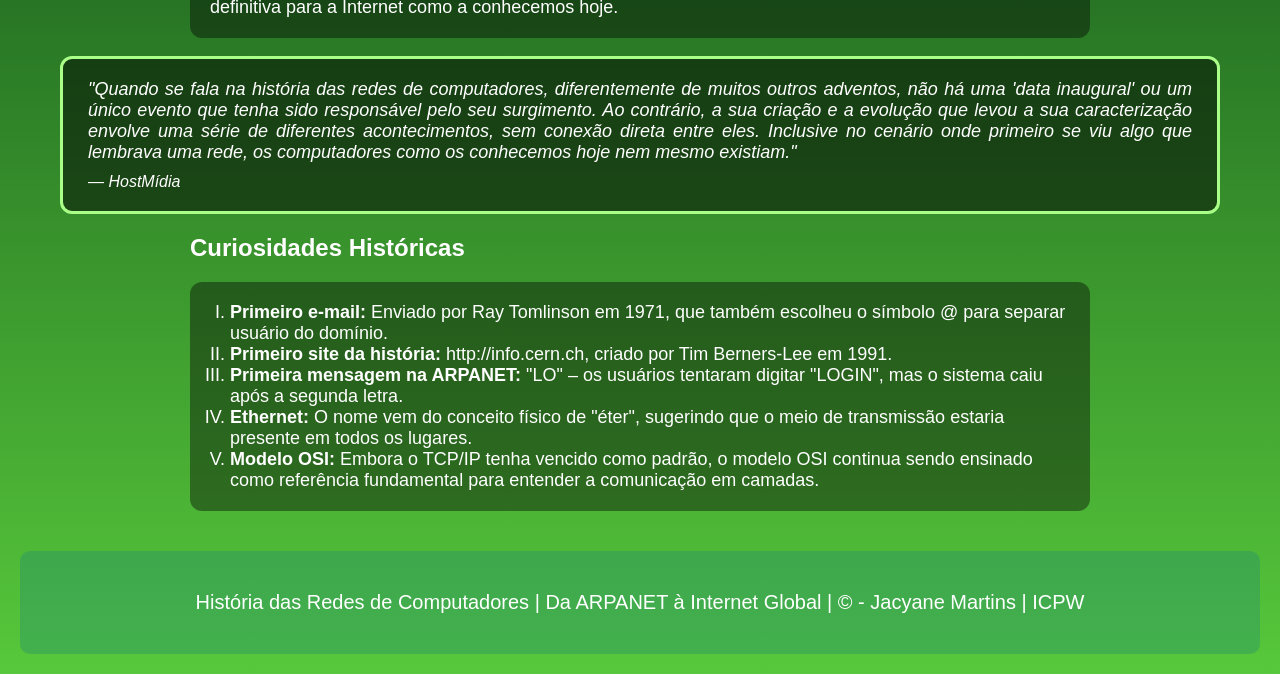
<file: listas-citacoes-icpw/historia.html>
<!DOCTYPE html>
<html lang="pt-BR">

<head>
    <meta charset="UTF-8">
    <meta name="viewport" content="width=device-width, initial-scale=1.0">
    <title>História das Redes de Computadores | Evolução e Marcos</title>
</head>

<body
    style="background: linear-gradient(#000000, #073c15, #57c83b); color: white; margin: 0; padding: 20px; text-align: center; font-family: Arial, Helvetica, sans-serif;">
    <header>
        <h1 style="font-size: 50px; margin-bottom: 16px;">História das Redes de Computadores: Evolução e Marcos</h1>
        <nav style="display: flex; justify-content: center; gap: 100px; margin-bottom: 20px; font-size: 25px;">
            <a href="index.html" style="color: #aaff88; text-decoration: none;">Introdução</a>
            <a href="historia.html" style="color: #aaff88; text-decoration: none;">História</a>
            <a href="aplicacoes-futuro.html" style="color: #aaff88; text-decoration: none;">Futuro</a>
        </nav>
    </header>

    <div style="max-width: 900px; margin: 0 auto;">
        <p style="padding: 20px; font-size: 20px; text-align: justify;">
            A história das redes de computadores não tem uma data inaugural única. Diferentemente de muitas outras
            invenções, seu surgimento foi um processo gradual, marcado por uma série de acontecimentos que,
            inicialmente, nem estavam diretamente conectados entre si. O conceito que mais tarde seria refinado e
            implementado nasceu ainda nos anos 60, quando havia intensas pesquisas para o desenvolvimento de tecnologias
            voltadas para comunicação por voz. Rapidamente se percebeu que a mesma estrutura também servia para
            transmissão de dados, utilizando o conceito de transmissão de "pacotes" por meio de sinais elétricos em fios
            metálicos.
        </p>

        <h2 style="text-align: left; margin-top: 20px;">Principais Marcos da Evolução das Redes</h2>

        <ol
            style="text-align: left; font-size: 18px; background: #00000066; padding: 20px 20px 20px 40px; border-radius: 12px;">
            <li><strong>Anos 60:</strong> Pesquisas em comunicação por voz e transmissão de dados em pacotes. Surgimento
                do conceito de comutação de pacotes.</li>
            <li><strong>1969:</strong> Criação da ARPANET, o embrião da Internet, conectando inicialmente quatro
                universidades: UCLA, Stanford, UC Santa Barbara e University of Utah.</li>
            <li><strong>Anos 70:</strong> Desenvolvimento do protocolo NCP (Network Control Protocol), posteriormente
                substituído pelo TCP/IP. Surgimento das primeiras redes locais experimentais.</li>
            <li><strong>1973:</strong> Robert Metcalfe cria a tecnologia Ethernet na Xerox PARC, que se tornaria o
                padrão para redes locais (LANs).</li>
            <li><strong>1983:</strong> TCP/IP se torna o protocolo padrão da ARPANET, marcando oficialmente o nascimento
                da Internet como a conhecemos. O dia 1º de janeiro é considerado o "aniversário" da Internet.</li>
            <li><strong>Anos 80:</strong> Popularização dos computadores pessoais (PCs), surgimento das LANs em empresas
                e universidades. Criação do modelo OSI pela ISO em 1984.</li>
            <li><strong>1989:</strong> Tim Berners-Lee propõe a criação da World Wide Web (WWW) no CERN, na Suíça.</li>
            <li><strong>Anos 90:</strong> Lançamento do primeiro navegador gráfico (Mosaic) em 1993. Comercialização e
                expansão massiva da Internet. Criação de gigantes como Amazon, eBay e Google.</li>
            <li><strong>Anos 2000:</strong> Popularização da banda larga, surgimento das redes Wi-Fi e o boom das redes
                sociais (Facebook, YouTube, Twitter).</li>
            <li><strong>Anos 2010 em diante:</strong> Expansão da computação em nuvem, Internet das Coisas (IoT), redes
                5G e inteligência artificial integrada à infraestrutura de redes.</li>
        </ol>

        <div>
            <img src="img/networks.jpg"
                style="width: 500px; max-width: 100%; height: auto; display: block; margin: 0 auto; border-radius: 12px;">
        </div>

        <h2 style="text-align: left; margin-top: 20px;">A Transição da ARPANET para a Internet</h2>
        <p
            style="text-align: justify; font-size: 18px; background: #00000066; padding: 20px; border-radius: 12px;">
            Inicialmente, o protocolo usado na ARPANET foi o NCP (Network Control Protocol), que logo se mostrou
            inadequado para gerenciar o grande volume de dados que o crescimento da rede exigia. Em 1972, por ocasião do
            lançamento oficial da ARPANET, ela era composta de 15 nós. Cinco anos depois, em 1977, já eram cerca de 100
            nós, conectando computadores do Pentágono, centros de pesquisa, universidades como MIT, Harvard e Stanford,
            e algumas empresas como a Xerox. A primeira rede surgiu com motivação militar, mas seu desenvolvimento foi
            impulsionado pela utilidade que teve para a pesquisa científica e acadêmica. Foi apenas em 1983 que o TCP/IP
            substituiu oficialmente o NCP, marcando a transição definitiva para a Internet como a conhecemos hoje.
        </p>
    </div

    <div style="max-width: 850px; margin: 30px auto;">
        <blockquote cite="https://www.hostmidia.com.br/blog/rede-de-computadores/" style="background: #00000080; border: solid #aaff88; padding: 20px 25px; text-align: justify; font-style: italic; border-radius: 12px;">
            <p style="margin: 0; font-size: 18px;">"Quando se fala na história das redes de computadores, diferentemente
                de muitos outros adventos, não há uma 'data inaugural' ou um único evento que tenha sido responsável
                pelo seu surgimento. Ao contrário, a sua criação e a evolução que levou a sua caracterização envolve uma
                série de diferentes acontecimentos, sem conexão direta entre eles. Inclusive no cenário onde primeiro se
                viu algo que lembrava uma rede, os computadores como os conhecemos hoje nem mesmo existiam."</p>
            <footer style="margin-top: 10px;">— HostMídia</footer>
        </blockquote>
    </div>

    <div style="max-width: 900px; margin: 20px auto;">
        <h2 style="text-align: left; margin-top: 20px;">Curiosidades Históricas</h2>
        <ol
            style="text-align: left; font-size: 18px; background: #00000066; padding: 20px 20px 20px 40px; border-radius: 12px;" type="I">
            <li><strong>Primeiro e-mail:</strong> Enviado por Ray Tomlinson em 1971, que também escolheu o símbolo @
                para separar usuário do domínio.</li>
            <li><strong>Primeiro site da história:</strong> http://info.cern.ch, criado por Tim Berners-Lee em 1991.
            </li>
            <li><strong>Primeira mensagem na ARPANET:</strong> "LO" – os usuários tentaram digitar "LOGIN", mas o
                sistema caiu após a segunda letra.</li>
            <li><strong>Ethernet:</strong> O nome vem do conceito físico de "éter", sugerindo que o meio de transmissão
                estaria presente em todos os lugares.</li>
            <li><strong>Modelo OSI:</strong> Embora o TCP/IP tenha vencido como padrão, o modelo OSI continua sendo
                ensinado como referência fundamental para entender a comunicação em camadas.</li>
            </ol>
    </div>

    <footer style="margin-top: 40px; padding: 20px; font-size: 20px; background-color: #11788643; border-radius: 10px;">
        <p>História das Redes de Computadores | Da ARPANET à Internet Global | &copy; - Jacyane Martins | ICPW </p>
    </footer>
</body>

</html>
</file>
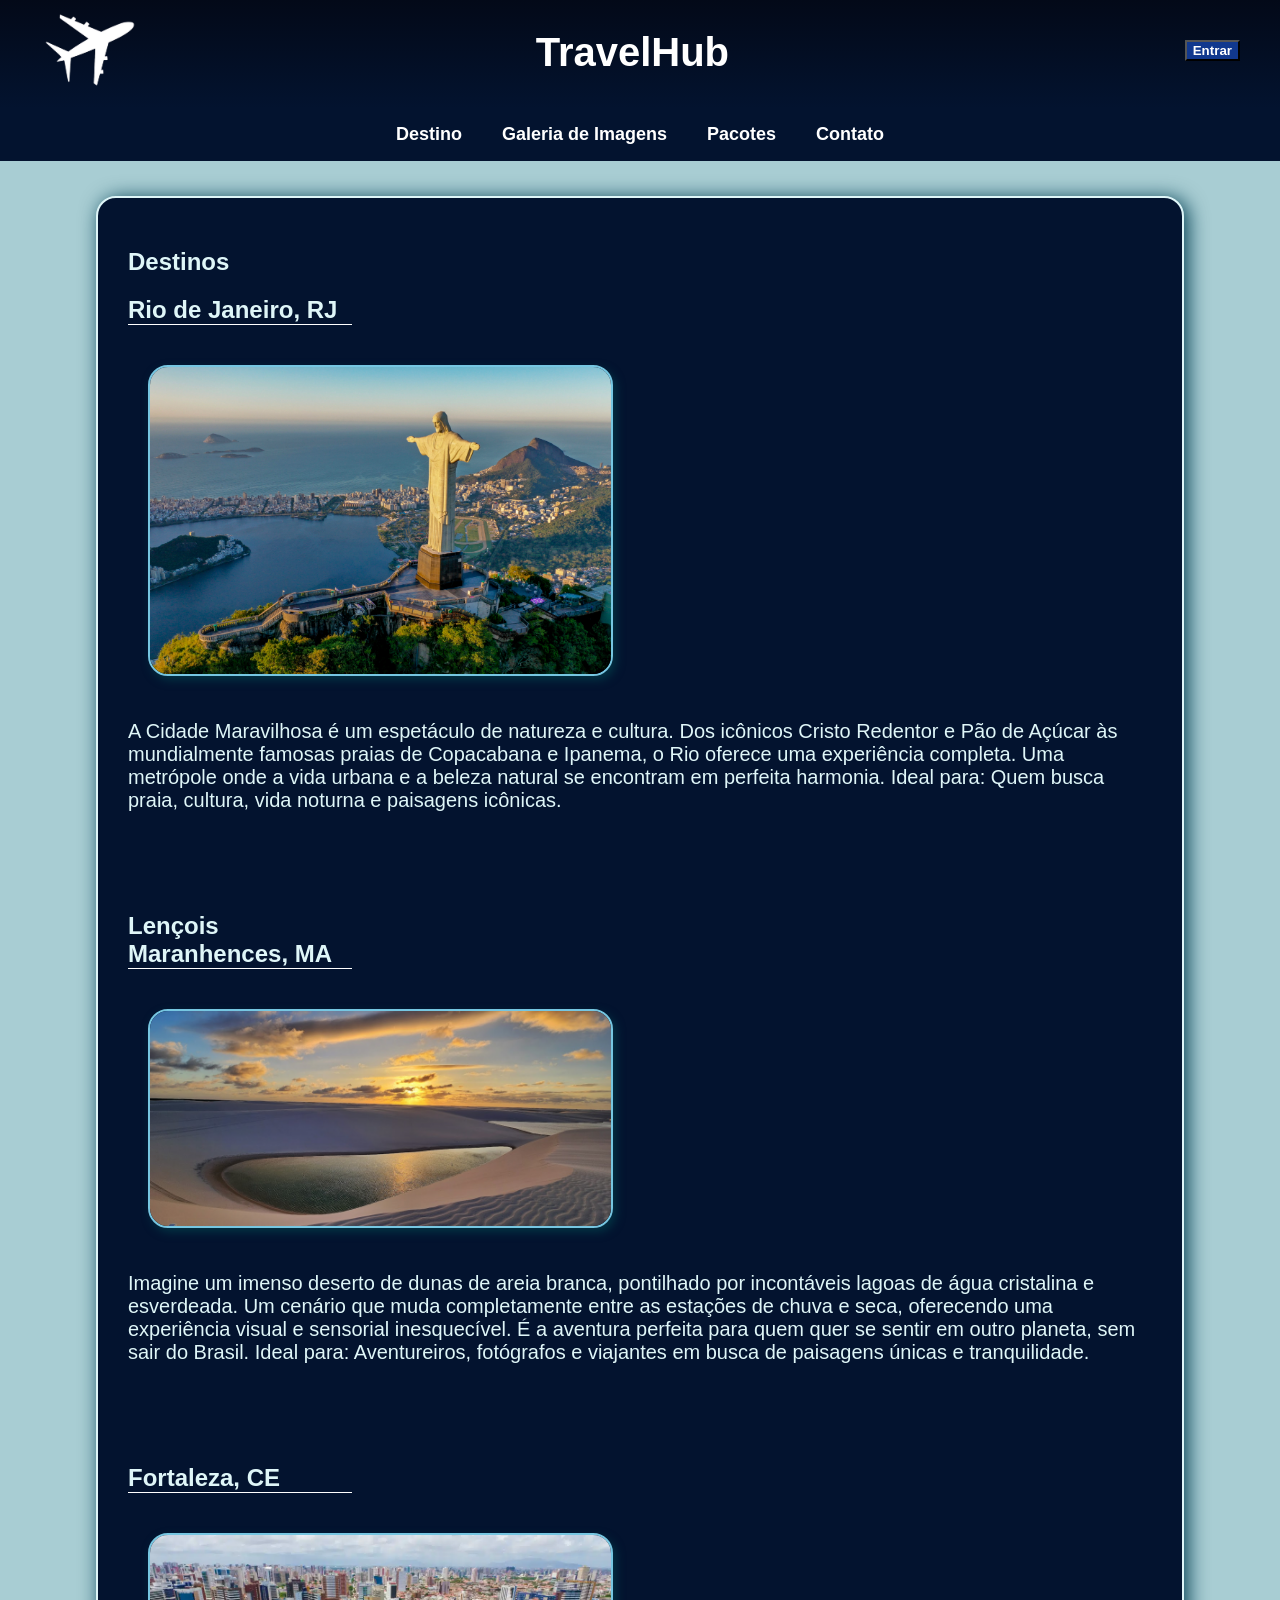
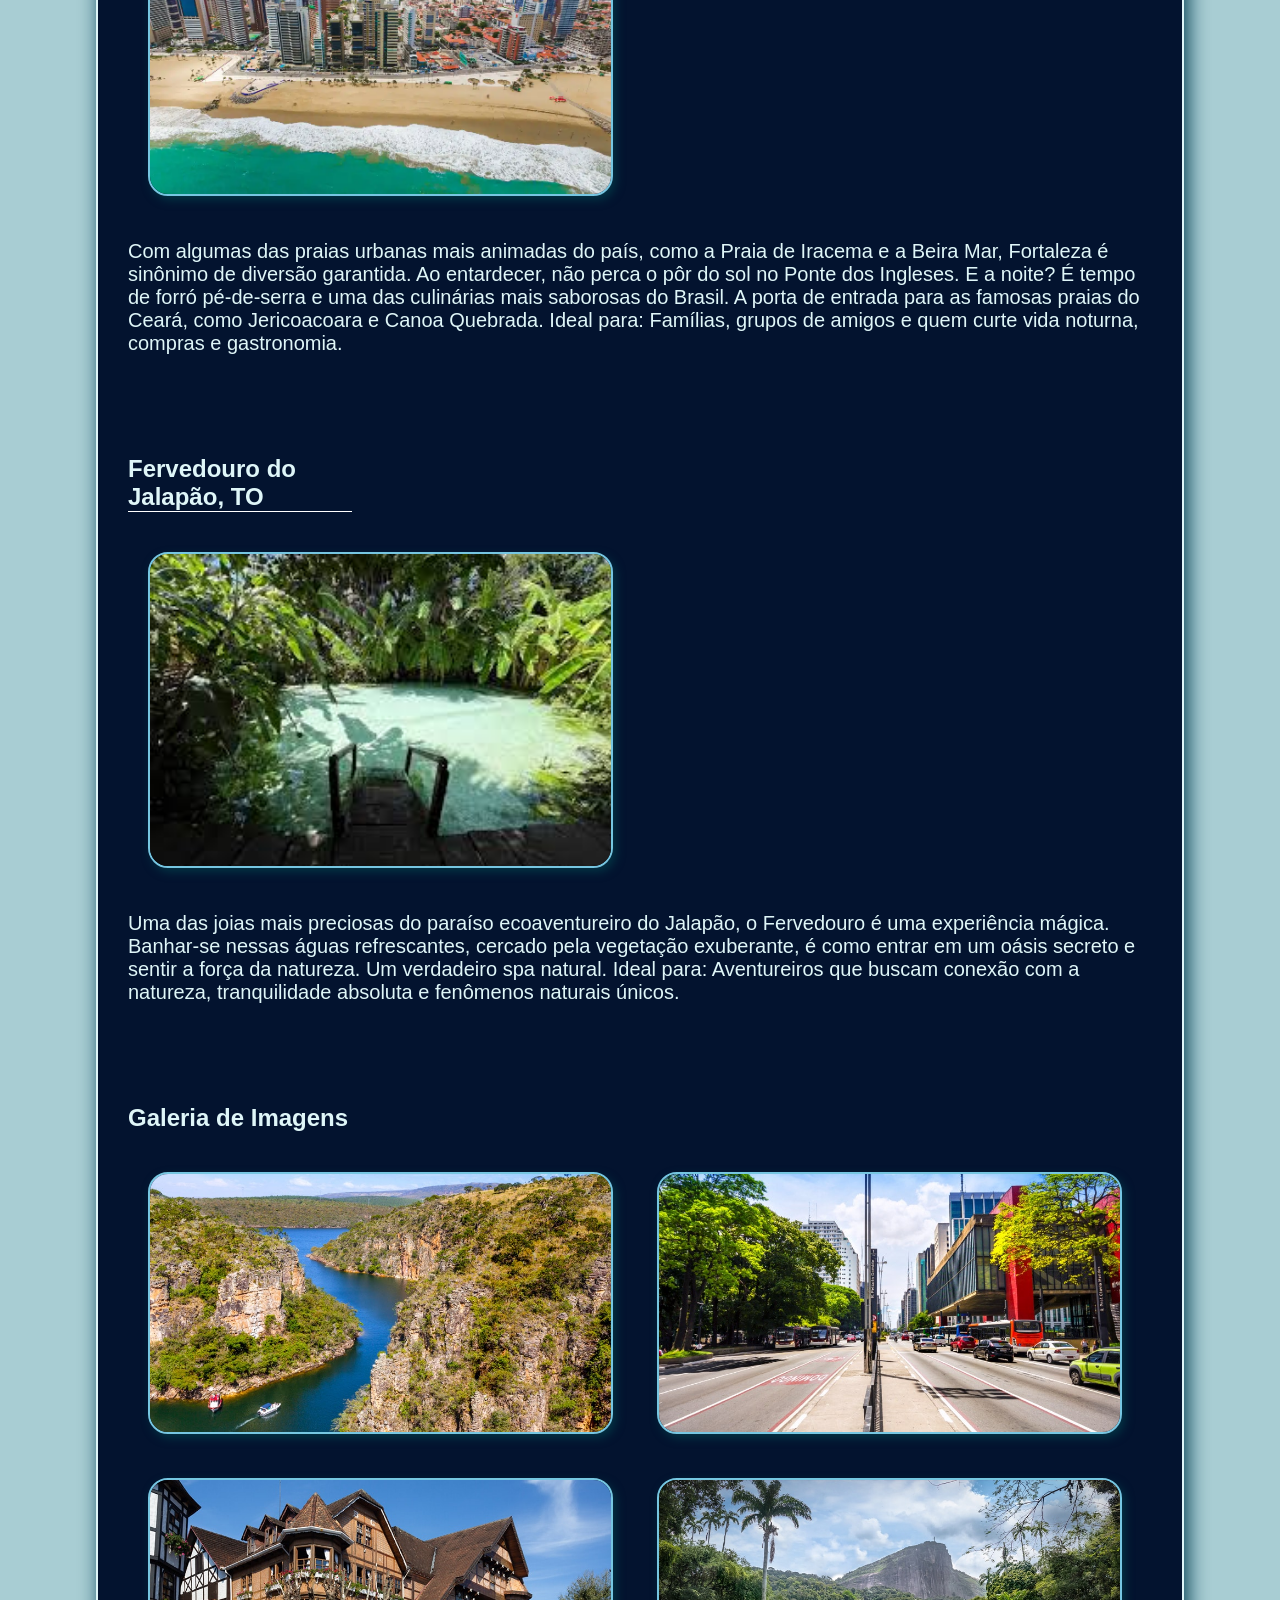
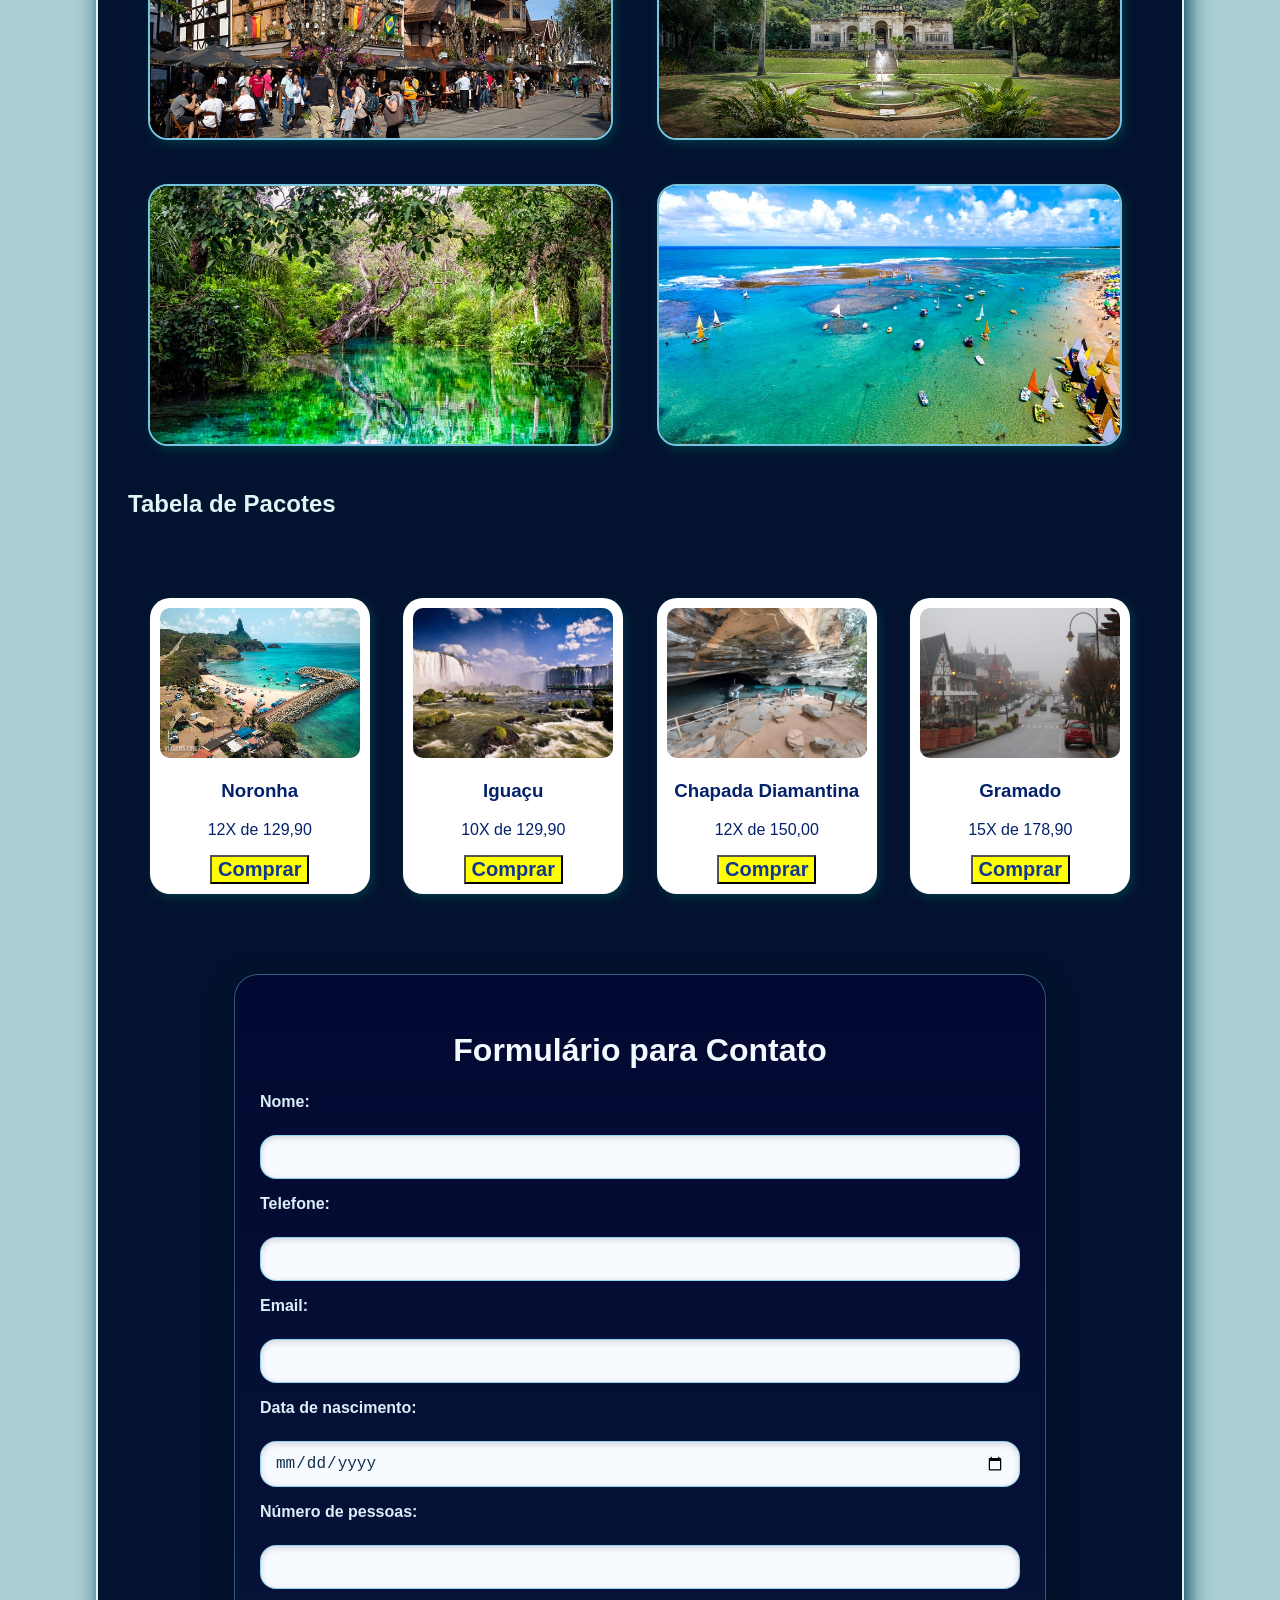
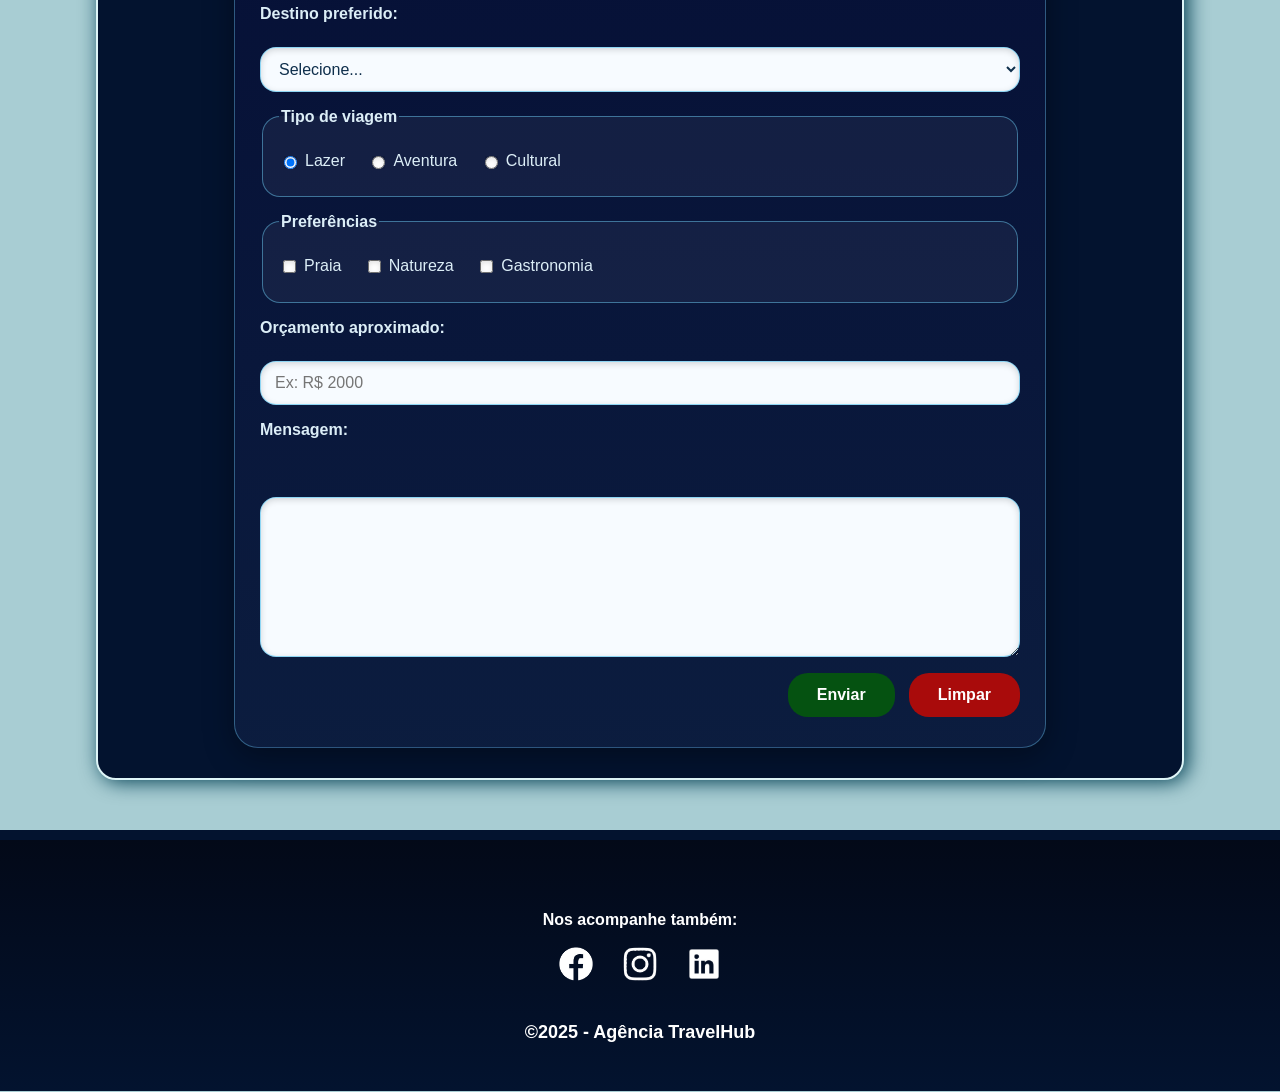
<file: Travel-hub_TecnologiasWeb/Agencia_TecnologiasWeb/index_travel.html>
<!DOCTYPE html>
<html lang="pt-br">
  <head>
    <title>Travel-Hub</title>
    <style>
      body {
        padding: 0px;
        margin: 0px;
        background-color: #a8cdd3;
        font-family: Arial, Helvetica, sans-serif;
      }

      .conteudo h2 {
        border-bottom: 1px solid #ffffff;
        margin-right: 800px;
      }

      header {
        background-color: #030918;
        justify-content: space-between;
        padding: 0 40px;
        text-align: center;
        display: flex;
        background-image: linear-gradient(#030918, #03132f);
      }

      header h2 {
        font-size: 40px;
        margin-top: 30px;
        margin-left: 40px;
        text-align: center;
        color: white;
        font-family: "Gill Sans", "Gill Sans MT", Calibri, "Trebuchet MS",
          sans-serif;
      }

      .logo img {
        width: 100px;
      }

      nav,
      ul {
        background-color: #03132f;
        text-align: center;
        padding: 0 10px;
        display: flex;
        color: white;
        justify-content: center;
        align-content: center;
        gap: 40px;
        list-style: none;
      }

      ul a {
        text-decoration: none;
        list-style: none;
        font-size: 18px;
        color: rgb(255, 255, 255);
        font-weight: bold;
      }

      ul a:hover {
        color: rgb(0, 73, 95);
      }

      main {
        color: rgb(223, 246, 248);
        font-family: arial;
        margin: 35px auto;
        width: 80%;
        border: solid 2px;
        border-radius: 20px;
        padding: 30px;
        backdrop-filter: blur(25px);
        background-color: #03132f;
        box-shadow: 4px 2px 20px #034054;
      }

      .card-destino img {
        width: 350px;
        box-shadow: 3px 4px 10px #033444;
        margin: 20px;
        border: solid 2px #76c6e1;
        border-radius: 20px;
        width: 45%;
      }

      .card-destino p {
        margin-bottom: 100px;
        font-size: 20px;
      }

      .galeria img {
        box-shadow: 3px 4px 10px #033444;
        margin: 20px;
        border: solid 2px #76c6e1;
        border-radius: 20px;
        width: 45%;
      }

      .pacote {
        display: flex;
        flex-wrap: wrap;
        justify-content: center;
        padding: 0%;
        margin: 0px;
        background-color: #ffffff;
      }

      .pacote img {
        border: none;
        box-shadow: none;
        width: 14%;
        margin: 1%;
      }

      .pacote img:hover {
        transform: scale(1.01);
      }

      .form {
        margin: 80px auto 0;
        padding: 30px 25px;
        max-width: 760px;
        background: linear-gradient(180deg, rgba(3, 8, 50, 0.95), rgba(12, 29, 64, 0.95));
        box-shadow: 0 8px 30px rgba(0, 0, 0, 0.35);
        color: aliceblue;
        border: 1px solid rgba(107, 200, 239, 0.4);
        border-radius: 24px;
      }

      .form h1 {
        margin-bottom: 24px;
        font-size: 32px;
        text-align: center;
        color: #f2f9ff;
      }

      .form form {
        display: grid;
        gap: 16px;
      }

      .form label,
      .form legend {
        display: block;
        margin-bottom: 8px;
        font-weight: bold;
        color: #dceef7;
      }

      .form input,
      .form select,
      .form textarea {
        width: 100%;
        box-sizing: border-box;
        box-shadow: inset 0 2px 6px rgba(0, 0, 0, 0.15);
        border: 1px solid rgba(107, 200, 239, 0.75);
        border-radius: 16px;
        background-color: #f7fbff;
        color: #0f2f4c;
        padding: 12px 14px;
        font-size: 16px;
        transition: border-color 0.2s ease, box-shadow 0.2s ease;
      }

      .form input:focus,
      .form select:focus,
      .form textarea:focus {
        outline: none;
        border-color: #8dd1f5;
        box-shadow: 0 0 0 4px rgba(107, 200, 239, 0.18);
      }

      .form textarea {
        min-height: 160px;
        resize: vertical;
      }

      .form fieldset {
        border: 1px solid rgba(107, 200, 239, 0.5);
        border-radius: 18px;
        padding: 18px 16px;
        background-color: rgba(255, 255, 255, 0.05);
      }

      .form fieldset label {
        display: inline-flex;
        align-items: center;
        margin-right: 18px;
        font-weight: normal;
      }

      .form fieldset input {
        margin-right: 8px;
      }

      .button-contato {
        display: flex;
        justify-content: flex-end;
        gap: 14px;
        flex-wrap: wrap;
      }

      .button-contato button {
        border: 1px solid transparent;
        border-radius: 20px;
        font-size: 16px;
        cursor: pointer;
        color: white;
        padding: 12px 28px;
        transition: transform 0.2s ease, background-color 0.2s ease, border-color 0.2s ease;
      }

      .button-contato button:hover {
        transform: translateY(-1px);
      }

      .post button {
        border: 2px;
        border-radius: 20px;
        font-size: 16px;
        cursor: pointer;
        color: black;
        padding: 10px 30px;
        margin: 0 9px;
      }

      #btnComprar {
        background-color: yellow;
        font-weight: bold;
        color:#11388e;
        font-size: 20px;
      }

      #btnComprar:hover {
        background-color: #ffcb2f;
      }

      #Entrar {
        margin-top: 40px;
        margin-left: 100px;
        background-color: #11388e;
        color: white;
        font-weight: bold;
      }

      #Entrar:hover {
        background-color: white;
        color: #11388e;
      }

      #btnEnviar {
        background-color: #055211;
        font-weight: bold;
        color: white;
      }

      #btnLimpar {
        background-color: #a90b0b;
        font-weight: bolder;
        color: white;
      }

      #btnEnviar:hover {
        background-color: #28ba5b;
      }

      #btnLimpar:hover {
        background-color: #cf2727;
      }

      footer {
        background-color: #0a1f44;
        color: #fff;
        padding: 30px 0;
        text-align: center;
        margin-top: 50px;
        border-top: 10px solid #03132f;
        background-size: cover;
        background-image: linear-gradient(#030918, #03132f);
      }

      footer p {
        font-weight: bold;
        font-size: 18px;
      }

      .redes-sociais {
        text-align: center;
        padding: 20px 0;
      }

      .redes-sociais h4 {
        margin-bottom: 15px;
        font-family: Arial, sans-serif;
        color: #ffffff;
      }

      .icones-sociais a {
        margin: 0 10px;
        display: inline-block;
      }

      .icones-sociais img {
        width: 40px;
        vertical-align: middle;
        transition: transform 0.2s ease-in-out;
      }

      .icones-sociais img:hover {
        transform: scale(1.1);
      }

      .servicos-conteiner {
        display: flex;
        justify-content: space-around;
        align-content: center;
        gap: 10px;
        flex-wrap: wrap;
        margin: 10px;
        margin-top: 80px;
      }

      .card {
        background-color: rgb(255, 255, 255);
        width: 200px;
        padding: 10px;
        text-align: center;
        border-radius: 20px;
        color: rgb(0, 0, 0);
        box-shadow: 3px 4px 10px #033444;
        color: #04226c;
      }

      .card:hover {
        transform: scale(1.03);
      }
      .card img {
        width: 100%;
        height: 150px;
        border-radius: 10px;
      }
    </style>
  </head>
  <body>
    <header class="cabecalho">
      <div class="logo">
        <img src="logo/logo.png" alt="logo" />
      </div>
      <div>
        <h2>TravelHub</h2>
      </div>
      <div class="button-entrar">
        <button id="Entrar">Entrar</button>
      </div>
    </header>

    <nav>
      <ul>
        <li><a href="#destino">Destino</a></li>
        <li><a href="#galeria">Galeria de Imagens</a></li>
        <li><a href="#pacotes">Pacotes</a></li>
        <li><a href="#contato">Contato</a></li>
      </ul>
    </nav>

    <main>
      <section id="conteudo">
        <div class="conteudo">
          <div class="card-destino">
            <h1 id="destino">Destinos</h1>
            <h2>Rio de Janeiro, RJ</h2>
            <img src="destinos/Rio.jpg" alt="Rio de Janeiro" />
            <p>
              A Cidade Maravilhosa é um espetáculo de natureza e cultura. Dos
              icônicos Cristo Redentor e Pão de Açúcar às mundialmente famosas
              praias de Copacabana e Ipanema, o Rio oferece uma experiência
              completa. Uma metrópole onde a vida urbana e a beleza natural se
              encontram em perfeita harmonia. Ideal para: Quem busca praia,
              cultura, vida noturna e paisagens icônicas.
            </p>

            <h2>Lençois Maranhences, MA</h2>
            <img src="destinos/lençois.png" alt="Lençois Maranhences" />
            <p>
              Imagine um imenso deserto de dunas de areia branca, pontilhado por
              incontáveis lagoas de água cristalina e esverdeada. Um cenário que
              muda completamente entre as estações de chuva e seca, oferecendo
              uma experiência visual e sensorial inesquecível. É a aventura
              perfeita para quem quer se sentir em outro planeta, sem sair do
              Brasil. Ideal para: Aventureiros, fotógrafos e viajantes em busca
              de paisagens únicas e tranquilidade.
            </p>

            <h2>Fortaleza, CE</h2>
            <img src="destinos/Fortaleza.webp" alt="Fortaleza" />
            <p>
              Com algumas das praias urbanas mais animadas do país, como a Praia
              de Iracema e a Beira Mar, Fortaleza é sinônimo de diversão
              garantida. Ao entardecer, não perca o pôr do sol no Ponte dos
              Ingleses. E a noite? É tempo de forró pé-de-serra e uma das
              culinárias mais saborosas do Brasil. A porta de entrada para as
              famosas praias do Ceará, como Jericoacoara e Canoa Quebrada. Ideal
              para: Famílias, grupos de amigos e quem curte vida noturna,
              compras e gastronomia.
            </p>

            <h2>Fervedouro do Jalapão, TO</h2>
            <img src="destinos/fervedoutoJ.jpg" alt="Fervedouro" />
            <p>
              Uma das joias mais preciosas do paraíso ecoaventureiro do Jalapão,
              o Fervedouro é uma experiência mágica. Banhar-se nessas águas
              refrescantes, cercado pela vegetação exuberante, é como entrar em
              um oásis secreto e sentir a força da natureza. Um verdadeiro spa
              natural. Ideal para: Aventureiros que buscam conexão com a
              natureza, tranquilidade absoluta e fenômenos naturais únicos.
            </p>
          </div>

          <div class="galeria">
            <h1 id="galeria">Galeria de Imagens</h1>
            <img src="galeria/furnas.jpg" alt="Galeria de img" />
            <img src="galeria/avenida-paulista.jpg" alt="Galeria de img" />
            <img src="galeria/campos-do-jordao.jpg" alt="Galeria de img" />
            <img src="galeria/parque-lage.jpg" alt="Galeria de img" />
            <img src="galeria/rio-sucuri.jpg" alt="Galeria de img" />
            <img src="galeria/porto-de-galinhas.jpg" alt="Galeria de img" />
          </div>

          <h1 id="pacotes">Tabela de Pacotes</h1>
          <div class="servicos-conteiner">
            <div class="card">
              <img src="pacotes/Noronha.jpg" alt="Pacote Fernando de Noronha" />
              <h3>Noronha</h3>
              <p>12X de 129,90</p>
              <button type="submit" value="Comprar" id="btnComprar">Comprar</button>
            </div>

            <div class="card">
              <img src="pacotes/Iguacu.jpg" alt="Pacote Iguaçu" />
              <h3>Iguaçu</h3>
              <p>10X de 129,90</p>
              <button type="submit" value="Comprar" id="btnComprar">Comprar</button>
            </div>

            <div class="card">
              <img src="pacotes/Diamantina.png" alt="Pacote Diamantina" />
              <h3>Chapada Diamantina</h3>
              <p>12X de 150,00</p>
              <button type="submit" value="Comprar" id="btnComprar">Comprar</button>
            </div>

            <div class="card">
              <img src="pacotes/Gramado.jpg" alt="Pacote Gramado" />
              <h3>Gramado</h3>
              <p>15X de 178,90</p>
              <button type="submit" value="Comprar" id="btnComprar">Comprar</button>
            </div>
          </div>

          <div class="form">
            <h1 id="contato">Formulário para Contato</h1>

            <form action="#" method="post">
              <label for="nome">Nome:</label>
              <input type="text" id="nome" name="nome" maxlength="50" />

              <label for="telefone">Telefone:</label>
              <input type="tel" id="telefone" name="telefone" />

              <label for="email">Email:</label>
              <input type="email" id="email" name="email" />

              <label for="data-nascimento">Data de nascimento:</label>
              <input type="date" id="data-nascimento" name="data-nascimento" />

              <label for="numero-pessoas">Número de pessoas:</label>
              <input type="number" id="numero-pessoas" name="numero-pessoas" min="1" max="20" />

              <label for="destino-preferido">Destino preferido:</label>
              <select id="destino-preferido" name="destino-preferido">
                <option value="">Selecione...</option>
                <option value="rio">Rio de Janeiro</option>
                <option value="lençois">Lençóis Maranhenses</option>
                <option value="fortaleza">Fortaleza</option>
                <option value="jalapao">Jalapão</option>
              </select>

              <fieldset>
                <legend>Tipo de viagem</legend>
                <label>
                  <input type="radio" name="tipo-viagem" value="lazer" checked />
                  Lazer
                </label>
                <label>
                  <input type="radio" name="tipo-viagem" value="aventura" />
                  Aventura
                </label>
                <label>
                  <input type="radio" name="tipo-viagem" value="cultural" />
                  Cultural
                </label>
              </fieldset>

              <fieldset>
                <legend>Preferências</legend>
                <label>
                  <input type="checkbox" name="preferencias" value="praia" />
                  Praia
                </label>
                <label>
                  <input type="checkbox" name="preferencias" value="natureza" />
                  Natureza
                </label>
                <label>
                  <input type="checkbox" name="preferencias" value="gastronomia" />
                  Gastronomia
                </label>
              </fieldset>

              <label for="orcamento">Orçamento aproximado:</label>
              <input type="text" id="orcamento" name="orcamento" placeholder="Ex: R$ 2000" />

              <label for="mensagem">Mensagem:</label><br />
              <textarea id="mensagem" name="mensagem" rows="4" cols="40"></textarea>

              <div class="button-contato">
                <button type="submit" id="btnEnviar">Enviar</button>
                <button type="reset" id="btnLimpar">Limpar</button>
              </div>
            </form>
          </div>
        </div>
      </section>
    </main>
    <footer>
      <div class="redes-sociais">
        <h4>Nos acompanhe também:</h4>
        <div class="icones-sociais">
          <a href="#" target="_blank" aria-label="Nossa página no Facebook">
            <img src="logo/facebook.png" alt="Facebook" />
          </a>
          <a href="#" target="_blank" aria-label="Nosso perfil no Instagram">
            <img src="logo/instagram.png" alt="Instagram" />
          </a>
          <a href="#" target="_blank" aria-label="Nossa página no LinkedIn">
            <img src="logo/linkedln.png" alt="LinkedIn" />
          </a>
        </div>
      </div>

      <p>&copy;2025 - Agência TravelHub</p>
    </footer>
  </body>
</html>
</file>
<file: style.css>
* {
  box-sizing: border-box;
  margin: 0;
  padding: 0;
}
html {
  scroll-behavior: smooth;
}

body {
  font-family: monospace;
  background-color: #ffffff;
  color: #222;
}

/* HEADER */
header {
  background: linear-gradient(180deg, #00140a 0%, #173c2a 50%, #185737 80%, #0f5c36 100%);
  padding: 30px 20px;
  color: white;
  display: flex;
  align-items: center;
  justify-content: space-between;
  flex-wrap: wrap;
  gap: 30px;
  justify-content: center;
}

.header-text {
  text-align: left;
  flex: 1;
}

header .label {
  font-size: 18px;
  letter-spacing: 3px;
  text-transform: uppercase;
  color: #7fd4c1;
  margin-bottom: 10px;
}

header h1 {
  font-size: 50px;
  margin: 0;
}

#foto-if {
  width: 250px;
  max-width: 30%;
  height: auto;
  display: block;
}

/* NAV */

nav {
  background-color: #041a1a;
  padding: 12px;
  text-align: center;
  position: sticky;
  top: 0;
}
nav a {
  color: white;
  margin: 0 35px;
  text-decoration: none;
  font-size: 18px;
}
nav a:hover {
  text-decoration: none;
}

/* MAIN */
main {
  max-width: 1100px;
  margin: 0 auto;
  padding: 50px 20px 80px;
}

section {
  margin-bottom: 70px;
}
section h2 {
  font-size: 1.6rem;
  margin-bottom: 6px;
  color: #087e35;
}
.section-line {
  width: 40px;
  height: 3px;
  background-color: #042408;
  margin-bottom: 30px;
}

/* GRID */
.grid-projetos {
  display: flex;
  flex-wrap: wrap;
  gap: 24px;
}

/* CARD — largura fixa, o flexbox cuida do resto */
.card {
  background-color: white;
  border: 2px solid #025564;
  border-radius: 8px;
  width: 300px;
  padding: 20px;
}
.card:hover {
  background-color: #e0f4f4;
  border-color: darkcyan;
}


.card h3 {
  font-size: 1.1rem;
  margin-bottom: 6px;
  color: #1b3636;
}

.card p {
  font-size: 0.875rem;
  color: #555;
  line-height: 1.6;
  margin-bottom: 14px;
}

.card-tag {
  display: inline-block;
  font-size: 0.75rem;
  background-color: #e0f4f4;
  color: #025564;
  border: 1px solid #b0dada;
  border-radius: 4px;
  padding: 2px 8px;
  margin-bottom: 10px;
}

.btn-ver {
  display: inline-block;
  font-size: 16px;
  color: white;
  background-color: #041a1a;
  text-decoration: none;
  font-weight: bold;
  padding: 8px 16px;
  border-radius: 4px;
}
.btn-ver:hover {
  background-color: darkcyan;
}

/* SOBRE */

/*card interno com os dados essenciais*/
.sobre-dados {
  border: 2px solid #025564;
  border-radius: 8px;
  padding: 10px;
  background-color: #e0f4f4;
}

/*Porção de fora, com o texto*/
.sobre-info{
  border: 2px solid #025564;
  border-radius: 8px;
  padding: 20px;
  background-color: #1b3636;
  color: white;
  margin-bottom: 80px;
}

#sobre {
  max-width: 950px;

}

#sobre li {
  font-size: 0.95rem;
  color: #033949;
  line-height: 1.0;
  margin-bottom: 12px;
  max-width: 650px;
  list-style: none;
}


.habilidades {
  display: flex;
  flex-wrap: wrap;
  gap: 8px;
  margin-top: 16px;
}
.habilidade {
  background-color: #e0f4f4;
  border: 1px solid #b0dada;
  border-radius: 4px;
  padding: 4px 12px;
  font-size: 0.8rem;
  color: #025564;
}

/* CONTATO */
.form-grupo {
  margin-bottom: 16px;
}
label {
  display: block;
  font-size: 0.85rem;
  font-weight: bold;
  margin-bottom: 6px;
  color: #333;
}
input,
textarea {
  width: 100%;
  max-width: 500px;
  padding: 10px;
  border: 1px solid #aaa;
  border-radius: 4px;
  font-family: Arial, Helvetica, sans-serif;
  font-size: 0.9rem;
  outline: none;
}
input:focus,
textarea:focus {
  border-color: darkcyan;
}
textarea {
  min-height: 110px;
  resize: vertical;
}

.btn-enviar {
  background-color: #025564;
  color: white;
  border: none;
  padding: 10px 24px;
  border-radius: 4px;
  font-size: 0.9rem;
  font-weight: bold;
  cursor: pointer;
  margin-top: 6px;
}
.btn-enviar:hover {
  background-color: darkcyan;
}

/* FOOTER */
footer {
  background: linear-gradient(180deg, #00140a 0%, #173c2a 50%, #185737 80%, #0f5c36 100%);
  border-top: 20px solid #173c2a;
  padding: 20px;
  text-align: center;
  color: white;
  font-size: 0.85rem;
}

.redes-sociais {
  text-align: center;
  padding: 20px 0;
}

.redes-sociais h4 {
  margin-bottom: 15px;
  font-family: Arial, sans-serif;
  color: #ffffff;
}

.icones-sociais a {
  margin: 0 10px;
  display: inline-block;
}

.icones-sociais img {
  width: 40px;
  vertical-align: middle;
  transition: transform 0.2s ease-in-out;
}

.icones-sociais img:hover {
  transform: scale(1.1);
}

#icone-github {
  width: 58px;
}
</file>
